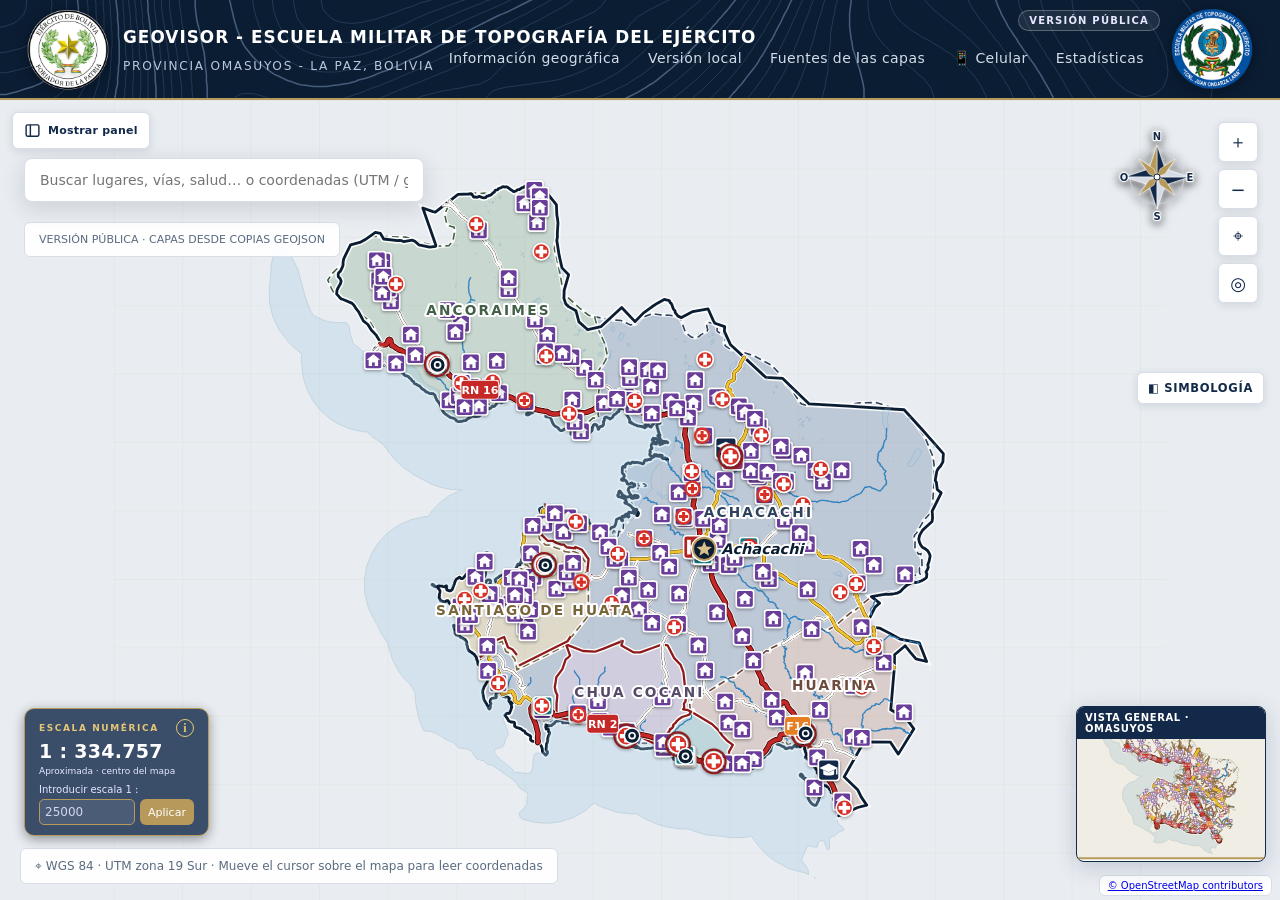
<file: emte/index.html>
<!doctype html><html lang="es"><meta charset="utf-8"><meta name="viewport" content="width=device-width,initial-scale=1"><title>Geovisor Omasuyos · Apoyo a operaciones militares</title><style>
*{box-sizing:border-box}body{margin:0;font:14px system-ui;color:#182d38;background:#edf0ed}header{height:78px;background:#070774;color:white;display:flex;align-items:center;padding:0 28px;gap:15px;border-bottom:3px solid #b89a55}.badge{border:1px solid #b89a55;color:#dbc58a;padding:10px;font-size:24px}h1{font-size:21px;margin:0;letter-spacing:3px}small{color:#93a5ac}header .right{margin-left:auto;color:#cfb77b;font-size:12px}main{display:flex;height:calc(100vh - 78px)}aside{width:292px;background:#fff;padding:26px;overflow:auto;z-index:2;box-shadow:3px 0 18px #07077412}h2{font-size:12px;text-transform:uppercase;letter-spacing:2px;color:#688071}h3{font-size:18px;margin:8px 0}p{line-height:1.6;color:#64737b}.count{display:flex;gap:12px;margin:24px 0}.count div{background:#f0f3ef;padding:13px;flex:1;border-radius:8px}.count b{display:block;font-size:21px;color:#405b42}label{display:flex;gap:10px;align-items:center;padding:13px 0;border-bottom:1px solid #edf0ed}input[type=checkbox]{accent-color:#426247} .dot{width:10px;height:10px;background:var(--c);border-radius:2px}.map{position:relative;flex:1;overflow:hidden;background:#e9ece4}.search{position:absolute;top:22px;left:24px;z-index:3;width:min(400px,70%);padding:15px;border:1px solid #d3dbd3;border-radius:8px;box-shadow:0 5px 20px #20332d12}.tools{position:absolute;top:22px;right:22px;display:grid;gap:7px;z-index:3}button{cursor:pointer;border:1px solid #d3dbd3;background:white;color:#203b32;padding:12px;border-radius:6px;font:inherit}button:hover{background:#edf3ed}.map svg{width:100%;height:100%}.rivers{stroke:#75a9b2;stroke-width:2;fill:none}.roads{stroke:#a97940;stroke-width:3;fill:none}.boundary{stroke:#68754d;stroke-width:2;stroke-dasharray:8 5;fill:#fafbf260}.popup{position:absolute;bottom:65px;right:24px;width:300px;background:white;padding:22px;border-radius:10px;box-shadow:0 8px 40px #07077420}.popup h3{margin-top:5px}.tag{font-size:10px;letter-spacing:1px;color:#7a6b40;background:#f5efdc;padding:5px 8px;border-radius:4px}.bottom{position:absolute;bottom:16px;left:20px;background:#fffE;padding:10px 14px;font-size:11px;border-radius:5px}.legend{position:absolute;top:86px;left:24px;background:#fffE;padding:10px 14px;border-radius:5px;font-size:11px;color:#52695d}.marker{cursor:pointer}.marker:hover{filter:drop-shadow(0 0 5px #b99a52)}@media(max-width:750px){aside{width:190px;padding:15px}header{padding:0 15px}header .right{display:none}.popup{width:240px;right:10px}.count{display:none}.search{left:10px}h1{font-size:17px}}

.institution-logo{width:62px;height:62px;object-fit:contain;flex-shrink:0}.school-logo{margin-left:8px}header small{color:#c8cbea}.layer-menu{margin:24px 0;border:1px solid #dfe5de;border-radius:8px;overflow:hidden}.layer-menu>summary{background:#070774;color:white;padding:14px;font-weight:600}.layer-menu>summary span{float:right;background:#ffffff24;padding:1px 7px;border-radius:4px}.layer-group{border-top:1px solid #e5e9e3}.layer-group>summary{padding:13px 10px;color:#405b42;font-size:12px;font-weight:600;background:#f5f7f2}summary{cursor:pointer;user-select:none}summary:focus-visible{outline:2px solid #b89a55;outline-offset:-3px}.layer-group label{padding:12px 8px;font-size:12px;gap:7px;animation:reveal .18s ease}.layer-group input{flex-shrink:0}.layer-group .dot{flex-shrink:0}@keyframes reveal{from{opacity:0;transform:translateY(-4px)}to{opacity:1;transform:translateY(0)}}@media(max-width:750px){header{gap:9px}.institution-logo{width:47px;height:47px}.school-logo{margin-left:auto}header h1{letter-spacing:2px}header small{font-size:9px}}
header{height:100px}header h1{font-size:17px;letter-spacing:1px;line-height:1.4}main{height:calc(100vh - 100px)}header .right{display:none}.school-logo{margin-left:auto}@media(max-width:750px){header{height:116px;padding:0 10px}header h1{font-size:11px;letter-spacing:.3px}main{height:calc(100vh - 116px)}.institution-logo{width:42px;height:42px}} .map svg{touch-action:none;cursor:grab}.layer-group label:has(input:disabled){opacity:.55}.popup{max-height:55vh;overflow:auto}.suggestions{position:absolute;left:24px;top:76px;width:min(400px,70%);z-index:6;background:white;border:1px solid #d3dbd3;border-radius:8px;box-shadow:0 8px 24px #07077422;max-height:320px;overflow:auto;padding:5px}.suggestions[hidden]{display:none}.suggestions button{display:block;text-align:left;width:100%;border:0;border-radius:4px;font-size:12px}.suggestions button.active,.suggestions button:hover{background:#edf0fa;color:#070774}@media(max-width:750px){.suggestions{left:10px}}.route-panel{border:1px solid #dfe5de;border-radius:8px;padding:12px;margin:20px 0}.route-panel button{padding:8px;font-size:12px}.route-buttons{display:flex;gap:6px}.route-panel p{font-size:12px}.route-panel small{display:block;font-size:11px;color:#64737b}.chosen{background:#070774!important;color:white}button:disabled{opacity:.5;cursor:default}header h1{font-family:'Rockstar Extra Bold','Arial Black',system-ui,sans-serif;font-weight:900;font-size:clamp(10px,1.45vw,21px);white-space:nowrap;letter-spacing:.1px}header small{font-family:'LT Wave Alt Black','Arial Black',system-ui,sans-serif;font-weight:900}.institution-tabs{justify-content:flex-end}.institution-tabs button{transition:transform .18s ease,background .18s ease,box-shadow .18s ease}.institution-tabs button:hover{transform:translateY(-3px);box-shadow:inset 0 -3px #b28405}.institution-tabs button[aria-selected=true]{transform:translateY(-2px)}.institution-tab-panel{left:auto!important;right:28px}.overview{position:absolute;right:14px;bottom:38px;width:190px;height:156px;z-index:9;background:#f8faf8;border:2px solid #070774;border-radius:12px;overflow:hidden;box-shadow:0 5px 22px #07077430;pointer-events:none}.overview-title{position:absolute;top:0;left:0;right:0;background:#070774;color:white;font:600 10px system-ui;padding:5px 8px;z-index:1}.overview svg{display:block;width:100%;height:100%;cursor:default}.popup{right:220px}@media(max-width:750px){.overview{width:125px;height:110px;right:8px;bottom:35px}.popup{right:8px;bottom:155px}header h1{font-size:clamp(6px,1.5vw,11px)}.institution-tab-panel{right:10px}}@font-face{font-family:'Rockstar Extra Bold';src:url('assets/fonts/rockstar-extra-bold.otf') format('opentype');font-style:normal;font-weight:900;font-display:swap}@font-face{font-family:'LT Wave Alt Black';src:url('assets/fonts/lt-wave-alt-black.otf') format('opentype');font-style:normal;font-weight:900;font-display:swap}header h1,header small{font-synthesis:none}</style><link rel="stylesheet" id="tema-naval-css" href="tema-naval.css"><header><img class="institution-logo" src="assets/logo-ejercito-256.png" alt="Ejército de Bolivia"><div><h1>GEOVISOR - ESCUELA MILITAR DE TOPOGRAFÍA DEL EJÉRCITO</h1><small>PROVINCIA OMASUYOS - LA PAZ, BOLIVIA</small></div><div class="right">PROYECTO DE GRADO &nbsp; / &nbsp; OMASUYOS, LA PAZ</div><img class="institution-logo school-logo" src="assets/logo-emte-256.png" alt="Escuela Militar de Topografía del Ejército"></header><main><aside><h2>Exploración territorial</h2><h3>Información geográfica</h3><p>Consulta el territorio, sus vías y servicios desde un mismo mapa.</p><div class="count"><div><b>6</b>Capas del mapa</div><div><b>19S</b>Zona UTM</div></div><details class="layer-menu"><summary>Capas del mapa <span>6</span></summary><div id="layers"></div></details><h2>Versión local</h2><p style="font-size:12px">Consulta PostGIS y calcula rutas en tu computadora. El límite provincial conserva su carácter referencial.</p><button onclick="document.getElementById('info').innerHTML='<span class=tag>SIGUIENTE ETAPA</span><h3>Datos de Omasuyos</h3><p>Servicio local PostgreSQL/PostGIS. Red de rutas preliminar por distancia. Consulta el panel de fuentes para conocer el origen de cada capa.</p>'">Acerca del geovisor ↗</button></aside><section class="map"><input class="search" id="search" placeholder="Buscar lugares, vías, educación o salud…" aria-label="Buscar ejemplos"><div class="legend">LÍMITE IMPORTADO · CARÁCTER REFERENCIAL</div><div class="tools"><button onclick="zoom(1.2)" aria-label="Acercar">＋</button><button onclick="zoom(.8)" aria-label="Alejar">−</button><button onclick="scale=1;panX=panY=0;zoom(1)" aria-label="Restablecer vista">⌖</button></div><svg viewBox="0 0 1000 760" role="img" aria-label="Mapa esquemático ilustrativo del entorno del lago"><defs><pattern id="grid" width="65" height="65" patternUnits="userSpaceOnUse"><path d="M65 0H0V65" fill="none" stroke="#d8ded3" stroke-width=".7"/></pattern></defs><rect width="1000" height="760" fill="url(#grid)"/><g id="scene"><g id="water"></g><g id="rivers"></g><g id="roads"></g><path id="bounds" class="boundary marker" style="fill:none;pointer-events:stroke" fill-rule="evenodd" onclick="showBoundary()" d="M654.814,642.418 L654.845,642.778 L654.784,642.995 L654.849,643.301 L654.961,643.375 L655.102,643.450 L655.287,643.498 L655.425,643.673 L655.494,643.789 L655.621,643.864 L655.703,643.981 L655.769,644.212 L655.838,644.342 L656.143,644.594 L656.128,644.528 L656.251,644.060 L656.561,644.094 L656.907,644.440 L657.494,644.682 L657.943,645.202 L658.186,645.931 L658.567,646.416 L658.843,646.797 L659.196,646.832 L659.240,646.773 L659.240,646.773 L659.240,646.773 L659.444,646.566 L659.444,646.566 L659.690,646.248 L659.826,646.152 L660.044,646.013 L660.044,646.013 L660.324,645.748 L660.658,645.764 L660.658,645.764 L661.232,645.721 L661.683,645.733 L662.312,645.883 L663.036,646.267 L663.638,646.679 L664.118,647.160 L664.459,647.407 L664.460,647.407 L665.157,647.805 L665.157,647.805 L665.157,647.805 L666.125,648.241 L666.781,648.552 L667.059,649.280 L667.336,650.147 L667.442,651.084 L667.616,652.056 L667.859,652.715 L668.205,653.027 L668.240,653.582 L668.448,654.033 L668.484,654.554 L668.726,655.109 L668.727,655.699 L668.867,656.323 L669.247,656.808 L669.248,657.336 L669.214,657.649 L669.526,658.308 L669.837,658.793 L669.976,659.209 L670.425,659.486 L671.012,659.520 L671.563,659.310 L671.840,659.553 L671.358,659.970 L671.013,660.248 L670.449,660.910 L670.740,661.672 L670.673,662.367 L670.398,662.888 L670.087,663.028 L669.812,663.271 L669.779,663.965 L669.884,664.694 L669.712,665.215 L669.437,665.771 L669.128,666.359 L668.818,666.776 L668.577,667.054 L668.475,667.471 L668.220,668.082 L668.187,668.160 L668.091,668.537 L668.035,668.753 L667.620,669.237 L667.489,669.572 L666.927,670.043 L666.341,670.079 L665.961,669.975 L665.202,669.907 L664.442,669.388 L663.855,669.042 L663.474,668.626 L662.956,668.280 L662.298,667.647 L661.422,666.321 L660.741,665.326 L660.059,663.883 L660.047,663.829 L659.750,662.986 L659.698,662.402 L659.658,661.974 L659.412,661.416 L659.139,660.560 L658.841,659.600 L658.581,658.718 L658.450,657.499 L658.517,656.564 L658.491,655.915 L658.392,655.036 L658.391,654.460 L658.196,654.051 L658.099,653.660 L658.273,653.367 L658.388,652.976 L658.426,652.391 L658.444,651.551 L658.345,650.692 L658.305,650.067 L658.149,649.491 L658.109,648.828 L658.166,648.339 L658.204,647.773 L657.970,647.246 L657.736,646.759 L657.485,646.291 L657.271,645.881 L656.959,645.511 L656.590,645.199 L656.357,644.985 L656.151,644.981 L655.912,644.846 L655.813,644.801 L655.729,644.756 L655.630,644.696 L655.536,644.465 L655.457,644.161 L655.260,644.042 L655.164,643.882 L655.052,643.779 L654.811,643.702 L654.640,643.727 L654.441,643.708 L654.286,643.618 L654.203,643.487 L654.194,643.257 L654.160,642.986 L653.965,642.893 L653.801,642.811 L653.534,642.698 L653.350,642.586 L653.155,642.503 L652.961,642.494 L652.756,642.494 L652.582,642.391 L652.499,642.206 L652.376,642.010 L652.161,641.733 L652.129,641.496 L652.149,641.197 L652.313,641.011 L652.434,640.992 L652.486,640.728 L652.486,640.728 L652.486,640.728 L652.486,640.728 L652.498,640.702 L652.498,640.702 L652.498,640.702 L652.498,640.702 L652.572,640.544 L652.572,640.544 L652.572,640.544 L652.572,640.544 L652.668,640.404 L652.668,640.404 L652.775,640.349 L652.958,640.349 L653.248,640.456 L653.409,640.629 L653.603,640.834 L653.904,641.006 L654.141,641.179 L654.195,641.297 L654.195,641.373 L654.195,641.373 L654.173,641.449 L654.341,641.636 L654.567,641.769 L654.741,641.944 L654.834,642.129 L654.814,642.418 Z M353.882,461.507 L353.405,461.553 L352.996,461.439 L352.677,460.868 L352.677,460.274 L352.934,460.011 L353.066,459.875 L352.979,459.044 L353.419,458.094 L353.869,457.348 L354.298,456.787 L355.102,456.160 L355.402,455.933 L356.164,455.889 L356.872,455.856 L357.463,456.093 L357.856,456.340 L358.032,456.676 L357.968,457.475 L358.081,457.871 L358.081,458.236 L357.991,458.716 L357.605,459.242 L357.242,459.540 L356.720,459.997 L356.243,460.500 L355.630,460.958 L355.017,461.209 L354.631,461.278 L353.882,461.507 Z M399.774,80.427 L400.752,80.983 L402.028,81.196 L403.609,81.353 L409.720,86.210 L418.054,96.293 L420.629,99.666 L420.980,109.078 L421.713,113.358 L422.102,117.250 L421.859,120.248 L421.594,124.421 L421.437,127.613 L421.589,130.006 L420.962,133.442 L423.215,147.649 L425.897,159.459 L432.190,166.079 L427.976,180.727 L427.855,184.232 L427.709,188.462 L429.482,193.678 L432.208,196.301 L439.132,200.176 L441.978,210.789 L450.381,218.201 L459.884,216.049 L462.788,215.391 L482.599,197.194 L495.264,210.553 L503.133,202.454 L511.330,196.439 L516.641,193.008 L522.932,189.504 L526.974,190.326 L527.939,190.667 L528.195,191.351 L528.708,192.635 L529.729,193.318 L530.412,194.773 L530.839,196.228 L531.266,197.169 L531.608,198.453 L532.460,199.393 L533.398,200.505 L533.400,201.875 L533.741,202.388 L534.678,203.414 L536.127,205.296 L539.423,206.719 L550.134,200.987 L564.709,198.539 L569.656,209.587 L571.161,212.065 L580.385,215.341 L580.178,219.817 L585.825,232.214 L619.381,263.442 L635.573,264.492 L660.709,288.721 L697.707,290.804 L750.901,294.269 L750.901,294.269 L767.995,312.982 L788.195,335.893 L787.788,343.747 L785.527,347.664 L783.376,350.022 L782.021,352.653 L781.236,356.653 L780.452,361.338 L781.533,363.156 L782.403,370.014 L786.156,373.281 L777.522,390.665 L777.598,390.740 L777.950,396.806 L777.504,400.348 L771.726,405.732 L768.327,408.825 L765.614,413.630 L764.827,417.173 L765.516,420.371 L766.885,423.110 L768.593,425.162 L770.753,426.185 L773.142,428.008 L774.624,430.403 L775.652,432.915 L774.643,438.173 L773.402,441.490 L773.862,443.888 L772.959,446.290 L771.715,448.350 L772.514,450.290 L772.182,453.605 L770.482,455.095 L767.533,456.702 L764.696,457.737 L761.541,458.453 L758.965,457.309 L757.160,459.024 L753.639,460.843 L749.814,464.280 L747.124,467.143 L744.500,468.435 L740.172,469.302 L736.056,469.740 L733.784,469.459 L729.232,470.075 L719.857,471.888 L719.857,471.888 L727.618,477.982 L723.344,481.771 L717.724,492.895 L716.120,500.437 L727.907,501.803 L739.221,507.653 L746.992,512.179 L765.310,515.713 L772.243,533.419 L762.126,530.905 L756.883,524.662 L751.889,518.423 L741.820,527.065 L741.633,539.248 L738.214,579.331 L753.028,587.841 L760.211,597.396 L745.385,621.416 L737.940,610.099 L712.642,609.864 L712.642,609.864 L693.953,643.010 L706.791,655.215 L710.225,662.263 L715.414,669.861 L706.784,672.117 L706.784,672.117 L691.028,679.161 L690.828,679.251 L688.771,680.000 L688.772,679.995 L688.999,679.651 L689.407,679.422 L689.634,679.206 L689.702,678.954 L689.610,678.589 L689.450,678.200 L689.290,677.811 L689.017,677.423 L688.902,676.943 L688.924,676.508 L689.128,676.096 L689.445,675.821 L689.831,675.569 L690.285,675.293 L690.398,674.858 L690.329,674.515 L690.079,674.310 L689.760,674.059 L689.396,673.968 L689.123,673.831 L689.122,673.534 L689.417,673.259 L689.667,673.167 L690.076,673.052 L690.667,672.959 L690.780,672.524 L690.734,672.204 L690.597,671.930 L690.232,671.679 L690.118,671.405 L689.776,670.948 L689.502,670.514 L689.070,670.286 L688.661,670.333 L688.025,670.403 L687.887,670.060 L687.978,669.762 L688.159,669.602 L688.204,669.304 L688.067,669.076 L687.840,669.008 L687.657,668.756 L687.543,668.505 L687.225,668.483 L686.952,668.369 L686.769,668.072 L686.769,667.797 L686.655,667.615 L686.336,667.364 L686.115,667.012 L686.319,666.714 L686.159,666.348 L685.749,666.166 L685.431,665.961 L684.975,665.642 L684.588,665.391 L684.315,665.048 L683.973,664.729 L683.631,664.341 L683.676,664.020 L683.971,663.608 L684.197,663.150 L684.469,662.646 L684.984,662.013 L685.083,661.726 L685.185,660.994 L684.715,659.981 L684.194,659.250 L683.757,658.965 L683.324,658.600 L682.847,658.532 L682.323,658.351 L682.050,657.962 L681.550,657.895 L681.435,657.529 L681.342,656.477 L681.296,656.203 L681.182,655.883 L680.931,655.609 L680.544,655.358 L680.225,655.130 L680.088,654.741 L679.837,654.376 L679.587,654.079 L679.495,653.713 L679.608,653.393 L679.767,653.095 L680.016,652.957 L679.993,652.546 L679.675,652.500 L679.379,652.547 L679.152,652.707 L678.698,652.731 L678.334,652.640 L677.993,652.595 L677.515,652.413 L677.219,652.025 L677.173,651.774 L676.945,651.477 L676.672,651.500 L676.263,651.524 L675.831,651.365 L675.558,651.251 L675.262,651.274 L674.680,651.248 L674.270,650.997 L673.974,650.563 L673.496,650.221 L673.200,649.787 L672.881,649.559 L672.516,649.079 L672.174,648.508 L672.059,647.960 L672.013,647.319 L671.761,646.519 L671.578,645.879 L671.418,645.514 L670.963,645.121 L670.826,644.755 L670.779,644.298 L670.824,643.795 L670.732,643.429 L670.459,643.132 L670.185,642.927 L669.890,642.722 L669.889,642.310 L669.979,642.081 L670.070,641.852 L670.160,641.623 L670.114,641.372 L669.887,641.212 L669.682,641.190 L669.477,640.916 L669.453,640.573 L669.430,640.230 L669.225,640.047 L669.043,639.773 L668.724,639.659 L668.428,639.477 L668.337,639.248 L668.359,638.997 L668.268,638.791 L668.176,638.315 L668.266,638.018 L668.425,637.674 L668.651,637.400 L668.674,637.079 L668.491,636.714 L668.240,636.463 L667.899,636.280 L667.422,636.167 L667.080,635.893 L666.988,635.527 L666.988,635.184 L666.783,634.887 L666.487,634.636 L666.100,634.409 L665.895,634.089 L665.894,633.746 L666.030,633.448 L666.120,633.334 L666.233,633.036 L666.210,632.784 L666.309,632.254 L666.354,631.888 L666.445,631.750 L666.671,631.407 L666.466,631.155 L665.989,631.088 L665.829,630.997 L665.556,630.517 L665.464,630.266 L665.259,629.991 L664.827,629.992 L664.441,629.993 L664.190,629.765 L663.758,629.720 L663.486,629.812 L663.213,629.813 L662.781,629.745 L662.371,629.334 L662.076,629.243 L661.848,629.243 L661.552,629.084 L661.484,628.695 L661.483,628.307 L661.391,627.781 L660.958,627.461 L660.730,626.936 L660.297,626.548 L659.910,626.274 L659.501,626.183 L659.069,626.207 L658.819,625.979 L658.459,625.614 L657.981,625.272 L657.526,625.090 L657.117,624.862 L657.048,624.473 L657.183,624.175 L657.297,623.946 L657.569,623.649 L657.818,623.214 L658.090,622.664 L658.066,622.275 L657.747,621.750 L657.746,621.361 L657.814,620.904 L657.813,620.423 L657.516,619.802 L657.288,619.574 L656.992,619.140 L656.992,618.957 L657.059,618.499 L657.035,618.110 L656.944,617.699 L656.671,617.494 L656.465,617.197 L656.305,616.763 L656.327,616.054 L656.372,615.710 L656.598,615.207 L656.620,615.001 L656.529,614.635 L656.596,614.429 L656.618,614.086 L656.300,613.744 L656.049,613.493 L655.594,613.173 L655.435,613.059 L655.071,612.923 L654.707,612.672 L654.275,612.581 L654.025,612.856 L653.412,613.178 L653.095,613.544 L652.777,613.705 L652.459,614.049 L652.255,614.461 L651.778,614.484 L651.573,613.982 L651.186,613.960 L650.867,613.663 L650.435,613.595 L649.890,613.756 L649.732,614.054 L649.392,614.489 L649.096,614.535 L648.482,614.308 L648.072,613.943 L647.912,613.508 L647.912,613.143 L647.866,612.754 L647.456,612.640 L647.162,613.098 L646.912,613.327 L646.662,613.534 L646.108,613.832 L645.814,614.221 L645.610,614.816 L645.224,614.932 L644.770,614.978 L644.566,615.367 L644.521,615.619 L644.226,615.940 L643.816,615.666 L643.611,615.369 L643.429,615.118 L643.224,615.073 L642.793,615.233 L642.520,615.303 L641.793,615.327 L641.361,615.533 L640.975,615.694 L640.475,615.581 L640.180,615.627 L639.907,615.811 L639.681,616.085 L639.113,616.292 L638.362,616.179 L637.998,615.974 L637.657,615.700 L637.406,615.358 L637.155,614.810 L636.905,614.627 L636.472,614.239 L636.177,614.240 L635.654,614.080 L635.472,614.104 L635.006,614.036 L634.801,613.968 L634.528,613.625 L634.323,613.420 L633.641,613.215 L633.414,613.193 L633.140,612.850 L632.799,612.668 L632.413,612.669 L632.026,612.441 L631.548,612.350 L630.980,612.191 L630.571,612.169 L630.207,611.964 L629.956,611.575 L629.682,611.119 L629.659,610.776 L629.772,610.615 L629.886,610.363 L629.703,610.181 L629.340,610.250 L629.045,610.342 L628.772,610.228 L628.703,610.023 L628.407,609.863 L628.089,609.887 L627.817,610.116 L627.590,610.391 L627.295,610.734 L627.000,610.918 L626.682,610.827 L626.500,610.804 L626.250,610.873 L626.228,611.125 L626.070,611.628 L626.070,611.857 L626.025,612.314 L625.844,612.681 L625.435,612.750 L625.254,612.842 L624.936,612.980 L624.754,613.231 L624.755,613.506 L624.846,613.803 L625.029,614.123 L625.029,614.557 L624.962,614.969 L624.803,615.198 L624.531,615.313 L624.440,615.611 L624.486,615.862 L624.585,616.269 L624.585,616.658 L624.541,617.115 L624.383,617.710 L624.315,618.259 L624.202,618.579 L623.839,618.877 L623.658,619.175 L623.363,619.381 L623.227,619.679 L623.046,619.999 L622.796,620.274 L622.320,620.664 L621.866,620.962 L621.480,621.237 L621.071,621.284 L620.889,621.421 L620.753,621.810 L620.390,621.902 L619.890,621.812 L619.549,621.675 L619.208,621.653 L618.890,622.020 L618.891,622.340 L618.959,622.683 L618.960,623.117 L618.938,623.575 L618.712,623.941 L618.416,624.102 L618.303,624.376 L617.963,624.606 L617.645,624.698 L617.349,624.881 L617.031,624.996 L616.697,624.960 L616.379,624.915 L615.993,625.053 L615.652,625.053 L615.220,625.146 L615.130,625.397 L614.880,625.718 L614.562,625.924 L614.244,626.108 L613.927,626.314 L613.791,626.498 L613.655,626.795 L613.587,627.161 L613.338,627.459 L612.974,627.482 L612.724,627.414 L612.497,627.415 L612.269,627.484 L612.065,627.713 L611.952,627.987 L611.748,628.308 L611.612,628.628 L611.454,628.926 L611.181,629.064 L610.840,629.201 L610.509,629.289 L609.986,629.427 L609.668,629.656 L609.442,630.046 L609.442,630.366 L609.443,630.732 L609.693,630.960 L609.830,631.166 L609.831,631.509 L609.604,631.875 L609.331,632.013 L609.150,632.425 L609.151,632.814 L608.902,633.523 L608.653,634.004 L608.086,634.554 L607.632,634.852 L606.996,635.059 L606.200,635.060 L605.700,635.107 L605.268,635.153 L604.745,635.131 L604.381,634.949 L604.086,634.881 L603.608,634.882 L603.290,634.745 L602.971,634.471 L602.630,634.220 L602.243,634.198 L601.948,634.358 L601.608,634.496 L601.267,634.497 L600.880,634.223 L600.584,634.338 L600.380,634.567 L600.017,634.773 L599.494,635.003 L599.085,635.004 L598.721,634.844 L598.380,634.708 L598.176,634.708 L597.766,634.686 L597.471,634.549 L596.811,634.527 L596.198,634.643 L595.539,635.055 L594.631,635.377 L593.654,635.974 L592.855,636.364 L592.344,636.550 L591.876,636.794 L591.379,636.938 L590.995,636.867 L590.725,636.710 L590.469,636.368 L590.241,636.297 L589.602,635.969 L589.303,635.669 L588.961,635.312 L588.577,635.156 L588.236,634.870 L587.838,634.528 L587.454,634.543 L587.000,634.644 L586.659,634.902 L585.978,635.146 L585.438,635.275 L584.983,635.405 L584.529,635.363 L584.202,635.277 L584.074,635.020 L584.073,634.663 L584.044,634.363 L583.717,634.049 L583.297,633.864 L582.900,633.865 L582.473,633.751 L581.848,633.523 L581.365,633.438 L580.683,633.439 L580.285,633.383 L579.859,633.555 L579.297,633.728 L578.899,634.043 L578.672,634.215 L578.616,634.758 L578.475,635.158 L578.021,635.302 L577.651,635.274 L577.196,635.103 L576.969,634.875 L576.485,634.847 L576.088,635.048 L575.548,635.163 L575.151,635.192 L574.781,635.222 L574.412,635.108 L573.957,634.851 L573.672,634.594 L573.473,634.280 L573.131,633.835 L572.591,633.521 L572.050,633.036 L571.453,632.780 L570.742,632.380 L569.804,632.067 L569.264,631.868 L568.525,631.927 L567.673,631.728 L567.303,631.728 L566.593,631.615 L566.052,631.301 L565.683,631.245 L565.024,631.332 L564.427,631.333 L563.830,631.248 L563.603,630.991 L563.148,630.877 L562.751,631.078 L562.239,630.993 L561.670,630.794 L561.159,630.766 L560.846,630.538 L560.334,630.338 L559.738,630.368 L559.067,630.197 L558.555,629.826 L557.930,629.799 L557.305,629.828 L556.282,629.658 L555.287,629.231 L554.775,628.975 L554.121,628.861 L553.638,628.547 L553.126,628.434 L552.615,628.435 L551.916,628.407 L551.376,628.151 L550.921,628.008 L550.437,627.752 L549.784,627.724 L548.960,627.783 L548.136,627.841 L547.483,627.813 L546.857,627.814 L546.233,628.015 L545.295,627.902 L544.982,627.903 L544.699,628.189 L543.932,628.505 L543.250,628.734 L542.598,629.164 L541.802,629.366 L541.007,629.595 L540.382,629.768 L539.672,630.026 L538.877,629.999 L538.393,629.628 L538.137,629.171 L537.966,628.771 L537.483,628.571 L536.999,628.200 L536.714,627.772 L536.458,627.544 L535.975,627.344 L535.492,627.345 L534.847,627.112 L534.781,627.089 L534.270,626.946 L533.474,626.976 L533.048,626.662 L532.422,626.606 L531.911,626.492 L531.740,626.092 L531.682,625.635 L531.545,625.092 L531.175,624.492 L530.862,624.035 L530.435,623.435 L529.838,623.008 L529.354,622.522 L529.126,621.922 L528.699,621.322 L528.215,621.037 L527.533,620.981 L527.192,620.981 L526.652,620.696 L526.510,620.211 L525.856,619.811 L525.316,619.755 L524.946,619.813 L524.577,619.470 L524.121,618.956 L523.894,618.956 L523.325,618.757 L522.587,618.587 L521.904,618.244 L521.421,618.016 L520.796,617.989 L520.313,617.761 L519.943,617.447 L519.289,616.962 L518.777,616.676 L518.067,616.620 L517.754,616.631 L517.592,616.513 L517.468,616.475 L517.297,616.437 L517.106,616.318 L516.949,616.199 L516.747,616.080 L516.600,616.030 L516.338,616.024 L515.987,615.878 L515.873,615.875 L515.622,615.873 L515.198,615.720 L514.742,615.709 L514.191,615.530 L513.464,615.512 L512.481,615.489 L511.711,615.471 L511.066,615.628 L510.161,615.908 L509.178,615.885 L508.366,615.865 L507.509,615.931 L506.733,616.171 L505.834,616.193 L504.977,616.259 L504.119,616.368 L503.307,616.348 L502.665,616.376 L501.767,616.355 L500.998,616.337 L500.189,616.189 L499.448,615.739 L498.796,615.381 L498.120,615.365 L497.666,615.297 L497.529,615.064 L497.565,614.720 L497.371,614.486 L497.177,614.252 L497.011,614.047 L496.732,613.783 L496.331,613.859 L496.128,613.998 L496.123,614.227 L496.321,614.289 L496.604,614.353 L496.824,614.732 L496.758,615.103 L496.385,615.180 L495.929,615.170 L495.448,615.043 L495.192,614.980 L494.717,614.596 L494.578,614.420 L494.094,614.409 L493.727,614.228 L493.274,614.102 L492.733,614.061 L492.370,613.737 L491.605,613.546 L491.207,613.480 L490.838,613.413 L490.473,613.147 L489.881,612.874 L489.166,612.725 L488.488,612.451 L487.810,612.177 L487.052,611.671 L486.550,611.200 L486.245,610.820 L485.967,610.526 L485.606,610.087 L485.441,609.825 L485.163,609.532 L484.915,609.181 L484.755,608.719 L484.398,608.108 L484.123,607.671 L483.734,607.231 L483.204,606.759 L482.684,606.541 L482.016,605.865 L481.689,605.197 L481.379,605.046 L480.952,605.036 L480.501,604.796 L480.424,604.450 L480.203,604.129 L479.809,603.919 L479.674,603.571 L479.481,603.308 L479.143,603.128 L478.802,603.063 L478.295,602.793 L478.247,602.447 L477.685,602.090 L477.290,601.908 L476.862,601.898 L476.321,601.885 L476.007,601.906 L475.469,601.721 L475.220,601.400 L474.856,601.104 L474.430,601.037 L474.065,600.827 L473.903,600.422 L473.542,600.011 L473.001,599.970 L472.681,600.249 L472.169,600.208 L471.719,599.939 L471.384,599.644 L470.906,599.346 L470.487,598.992 L469.957,598.492 L469.278,598.246 L468.683,597.824 L468.261,597.585 L467.782,597.344 L467.356,597.276 L466.956,597.324 L466.444,597.255 L466.080,596.988 L465.769,596.894 L465.285,596.825 L464.918,596.702 L464.610,596.465 L464.241,596.370 L463.818,596.188 L463.538,595.980 L463.256,595.830 L462.830,595.763 L462.435,595.581 L462.155,595.345 L461.786,595.307 L461.441,595.414 L461.128,595.378 L460.816,595.313 L460.538,595.020 L460.255,594.927 L459.772,594.858 L459.316,594.818 L458.920,594.723 L458.348,594.766 L457.862,594.841 L457.493,594.775 L457.211,594.625 L456.932,594.388 L456.413,594.353 L456.004,593.858 L455.724,593.622 L455.329,593.441 L454.872,593.487 L454.385,593.590 L453.987,593.523 L453.475,593.253 L453.223,593.046 L452.915,592.809 L452.578,592.600 L452.208,592.563 L451.958,592.270 L451.878,592.039 L451.370,591.826 L451.148,591.591 L451.041,591.273 L450.671,591.264 L450.411,591.372 L450.120,591.624 L449.775,591.759 L449.462,591.751 L449.095,591.570 L448.502,591.327 L448.244,591.378 L447.789,591.338 L447.249,591.268 L446.733,591.371 L446.470,591.651 L446.096,591.814 L445.547,592.117 L445.115,592.279 L444.684,592.441 L444.228,592.430 L443.541,592.528 L443.170,592.548 L442.662,592.306 L442.147,592.409 L441.753,592.198 L441.474,591.933 L441.109,591.925 L440.739,591.916 L440.313,591.848 L439.944,591.753 L439.542,591.858 L439.088,591.790 L438.806,591.669 L438.611,591.463 L438.361,591.199 L437.708,591.040 L437.395,591.032 L436.964,591.194 L436.452,591.125 L436.198,591.004 L435.867,590.537 L435.500,590.385 L434.815,590.426 L434.296,590.671 L433.836,590.832 L433.353,590.764 L433.010,590.784 L432.777,591.008 L432.537,591.490 L432.104,591.709 L431.684,591.383 L431.258,591.344 L430.715,591.360 L430.148,591.261 L429.770,591.538 L429.337,591.757 L428.544,591.538 L427.891,591.436 L427.461,591.540 L426.942,591.757 L426.489,591.660 L426.295,591.398 L426.276,590.996 L426.285,590.623 L425.725,590.179 L425.389,589.913 L424.967,589.702 L424.346,589.429 L423.806,589.358 L423.599,589.669 L423.083,589.800 L422.568,589.874 L421.993,590.061 L421.233,590.056 L420.831,590.161 L420.311,590.435 L419.732,590.606 L419.242,591.041 L418.944,591.608 L418.528,592.315 L418.124,592.483 L417.664,592.673 L417.114,593.004 L416.935,593.344 L416.756,593.684 L416.345,594.162 L415.944,594.238 L415.401,594.311 L414.859,594.298 L414.318,594.285 L413.914,594.505 L413.313,594.576 L412.832,594.421 L412.606,594.359 L412.175,594.463 L411.693,594.365 L411.413,594.158 L411.217,594.010 L410.938,593.745 L410.596,593.736 L410.590,593.966 L410.755,594.228 L410.860,594.632 L410.854,594.862 L410.678,595.087 L410.501,595.341 L410.350,595.681 L410.485,596.000 L410.763,596.323 L410.811,596.697 L410.800,597.155 L410.933,597.532 L411.275,597.540 L411.792,597.409 L412.247,597.448 L412.728,597.603 L412.976,597.982 L413.221,598.476 L413.208,599.021 L413.072,599.907 L413.232,600.399 L413.516,600.463 L413.746,600.354 L413.972,600.445 L414.106,600.793 L414.041,601.135 L414.118,601.728 L414.085,602.186 L413.913,602.687 L413.562,603.069 L413.349,603.385 L413.225,603.818 L413.079,604.205 L412.858,604.842 L412.730,605.432 L412.560,605.886 L412.388,606.387 L412.286,606.867 L412.344,607.304 L412.422,607.857 L412.272,608.381 L412.259,608.932 L412.249,609.368 L412.096,610.030 L411.881,610.438 L411.641,610.937 L411.334,611.389 L411.188,611.775 L411.130,612.302 L411.118,612.807 L411.200,613.199 L411.228,613.929 L411.008,614.544 L410.884,614.977 L411.079,615.395 L411.066,615.968 L410.830,616.284 L410.728,616.718 L410.829,617.294 L411.022,617.804 L411.243,618.107 L411.509,618.435 L411.819,618.810 L412.080,619.344 L412.079,620.285 L411.971,620.702 L411.971,620.702 L411.971,620.702 L411.971,620.702 L411.971,620.702 L411.714,621.145 L411.714,621.145 L411.714,621.145 L411.714,621.146 L411.714,621.146 L411.446,621.535 L411.446,621.535 L411.446,621.535 L411.446,621.535 L411.446,621.535 L411.092,621.924 L410.673,622.227 L410.512,622.335 L408.348,620.416 L407.324,619.102 L407.208,616.529 L406.197,613.731 L404.312,611.053 L401.567,609.842 L399.801,609.448 L397.492,608.964 L395.964,607.822 L396.175,604.678 L395.322,603.785 L393.433,602.794 L392.165,601.812 L391.197,601.480 L390.414,599.694 L388.389,598.731 L386.932,597.446 L385.021,596.740 L382.498,596.039 L380.811,594.777 L380.853,593.427 L380.959,591.998 L380.496,591.248 L379.552,590.964 L377.371,590.893 L375.240,589.930 L374.224,587.868 L373.246,586.604 L371.634,584.488 L371.634,584.488 L371.634,584.488 L371.859,584.153 L372.346,583.657 L372.610,583.348 L372.990,582.956 L373.368,582.678 L373.826,582.603 L374.165,582.697 L374.646,582.852 L375.049,582.718 L375.448,582.728 L375.877,582.652 L376.199,582.316 L376.356,581.717 L376.482,581.204 L376.719,580.837 L376.959,580.355 L377.199,579.816 L377.325,579.331 L377.450,578.875 L377.660,578.450 L377.844,577.880 L378.000,577.339 L378.127,576.797 L378.109,576.366 L377.979,575.847 L377.818,575.413 L377.745,574.895 L377.529,574.373 L377.252,574.022 L376.981,573.470 L377.160,573.130 L377.591,572.969 L378.019,572.950 L378.329,573.101 L378.789,572.969 L378.941,572.571 L378.724,572.107 L378.014,571.975 L377.585,572.022 L377.297,571.940 L376.615,571.838 L375.902,571.821 L375.545,571.267 L375.418,570.604 L375.491,569.946 L375.590,569.375 L375.799,569.007 L375.893,568.636 L375.591,568.170 L375.226,567.931 L375.117,567.699 L374.895,567.436 L374.385,567.337 L373.988,567.213 L373.737,566.977 L373.311,566.938 L372.908,567.072 L372.562,567.236 L372.050,567.223 L371.653,567.099 L371.259,566.917 L370.833,566.821 L370.520,566.813 L369.927,566.570 L369.650,566.247 L369.255,566.066 L369.007,565.715 L368.643,565.420 L368.312,564.953 L368.239,564.435 L368.198,563.745 L368.154,563.228 L367.769,562.616 L367.376,562.377 L366.607,562.330 L366.093,562.374 L365.698,562.193 L365.299,562.212 L364.864,562.517 L364.379,562.511 L364.031,562.789 L363.766,563.127 L363.438,563.721 L363.285,564.177 L363.299,564.751 L363.199,565.351 L363.190,565.752 L363.435,566.246 L363.587,567.024 L363.430,567.623 L363.024,567.928 L362.452,568.000 L362.045,568.054 L361.502,568.127 L361.016,568.172 L360.385,568.329 L359.782,568.515 L358.833,568.865 L358.279,569.368 L358.008,569.964 L357.703,570.817 L357.687,571.476 L357.730,572.051 L357.922,572.400 L358.391,573.043 L358.408,573.531 L358.110,574.040 L357.900,574.494 L357.855,575.181 L357.842,575.726 L357.831,576.185 L357.848,576.673 L357.806,577.217 L357.709,577.673 L357.416,578.011 L357.209,578.350 L356.919,578.544 L356.635,578.508 L356.415,578.158 L356.169,577.693 L355.977,577.402 L355.903,576.912 L355.631,576.389 L355.413,575.954 L355.226,575.404 L354.981,574.933 L354.623,574.408 L354.383,573.743 L354.021,573.361 L353.630,573.007 L353.359,572.456 L353.032,571.817 L352.700,571.378 L352.343,570.824 L352.040,570.358 L351.858,569.665 L351.643,569.086 L351.428,568.536 L351.356,567.989 L351.370,567.416 L351.211,566.924 L351.106,566.549 L351.231,566.064 L350.989,565.456 L350.914,565.024 L350.844,564.391 L350.773,563.758 L350.557,563.294 L350.377,562.458 L350.566,561.693 L350.668,561.036 L350.737,560.550 L350.975,560.126 L351.102,559.584 L351.253,559.243 L351.492,558.761 L351.648,558.191 L351.772,557.793 L352.128,557.228 L352.399,556.632 L352.930,555.870 L353.434,555.079 L353.738,554.427 L354.035,553.792 L354.357,553.427 L354.829,552.778 L355.248,551.957 L355.664,551.250 L355.876,550.710 L356.009,549.938 L356.168,549.254 L356.133,548.335 L355.895,547.555 L355.651,547.004 L355.229,546.793 L354.809,546.467 L354.763,546.007 L354.976,545.467 L355.070,545.102 L355.025,544.614 L354.723,544.119 L354.332,543.794 L353.999,543.413 L353.814,542.806 L353.316,542.163 L352.869,541.808 L352.287,541.105 L351.784,540.663 L351.082,540.215 L350.237,539.822 L349.560,539.490 L348.805,538.898 L348.300,538.541 L347.999,538.018 L347.699,537.465 L347.396,537.028 L347.117,536.763 L346.413,536.430 L346.054,535.934 L345.757,534.599 L345.857,533.887 L345.868,533.639 L345.664,533.445 L345.470,532.818 L345.375,532.152 L345.034,532.005 L344.795,531.611 L344.777,530.977 L344.743,530.377 L344.674,529.862 L344.504,529.434 L344.350,528.954 L343.975,528.594 L343.651,528.354 L343.412,528.046 L343.174,527.583 L342.918,527.309 L342.696,527.051 L342.577,526.777 L342.406,526.469 L342.031,526.366 L341.707,526.298 L341.588,526.058 L341.451,525.783 L341.128,525.664 L340.838,525.509 L340.599,525.304 L340.497,525.047 L340.360,524.892 L340.088,524.910 L339.730,524.807 L339.525,524.543 L339.389,524.458 L339.031,524.321 L338.792,524.235 L338.673,524.029 L338.451,523.858 L338.178,523.755 L337.872,523.687 L337.684,523.550 L337.411,523.310 L337.292,523.053 L337.326,522.898 L337.275,522.504 L337.087,522.350 L336.866,522.213 L336.695,522.042 L336.576,521.791 L336.522,521.397 L336.156,520.414 L336.027,519.528 L336.042,519.033 L335.858,518.808 L335.790,518.448 L335.653,518.037 L335.483,517.677 L335.380,517.437 L335.295,517.094 L335.329,516.717 L335.397,516.357 L335.397,516.014 L335.447,515.705 L335.429,515.226 L335.316,514.755 L335.060,514.412 L334.832,514.055 L334.633,513.755 L334.392,513.598 L334.321,513.298 L334.207,513.041 L333.966,512.927 L333.809,512.656 L333.667,512.527 L333.454,512.499 L333.213,512.356 L333.028,512.127 L332.858,511.999 L332.630,511.999 L332.332,511.899 L332.162,511.642 L331.991,511.514 L331.849,511.471 L331.622,511.385 L331.395,511.114 L331.238,510.957 L330.926,510.871 L330.670,510.714 L330.415,510.629 L330.202,510.586 L329.875,510.572 L329.591,510.443 L329.349,510.243 L329.207,510.029 L329.065,509.715 L328.923,509.458 L328.696,509.158 L328.525,509.015 L328.369,508.930 L328.099,508.844 L327.900,508.773 L327.701,508.658 L327.545,508.616 L327.219,508.544 L326.892,508.487 L326.693,508.473 L326.452,508.488 L326.196,508.416 L325.997,508.302 L325.813,508.217 L325.620,508.182 L325.307,508.011 L325.122,507.797 L325.037,507.597 L324.994,507.354 L324.838,507.125 L324.625,507.040 L324.412,506.883 L324.312,506.726 L324.270,506.497 L324.199,506.211 L324.227,505.774 L324.374,505.344 L324.137,504.383 L324.072,503.422 L324.091,503.167 L323.856,502.946 L323.728,502.746 L323.671,502.488 L323.586,502.260 L323.472,502.089 L323.373,501.903 L323.288,501.660 L323.231,501.403 L323.230,501.160 L323.358,500.957 L323.301,500.614 L323.116,500.243 L323.003,500.043 L322.889,499.786 L322.818,499.500 L322.789,499.186 L322.874,499.057 L323.217,498.978 L323.594,498.974 L323.892,499.060 L324.062,499.302 L324.275,499.588 L324.446,499.816 L324.787,499.902 L325.298,499.859 L325.681,499.887 L326.190,499.568 L326.424,499.370 L326.793,499.241 L327.006,499.169 L327.120,499.012 L327.205,498.626 L327.190,498.355 L327.119,498.183 L327.133,498.012 L327.275,497.826 L327.389,497.755 L327.630,497.640 L327.815,497.569 L328.056,497.440 L328.099,497.254 L328.184,497.026 L328.098,496.654 L327.970,496.483 L327.842,496.369 L327.672,496.174 L327.530,495.874 L327.402,495.789 L327.217,495.646 L327.118,495.403 L327.061,495.089 L327.046,494.760 L327.046,494.589 L327.004,494.289 L327.004,494.117 L326.947,493.703 L327.003,493.489 L327.074,493.203 L327.060,492.903 L327.045,492.746 L327.017,492.403 L327.254,492.138 L327.265,491.962 L327.146,491.271 L327.510,489.726 L327.614,489.177 L327.512,488.614 L327.284,488.228 L327.227,487.943 L327.284,487.657 L327.128,487.100 L327.085,486.786 L326.957,486.271 L326.644,485.929 L326.346,485.857 L326.176,485.632 L325.962,485.403 L325.707,485.289 L325.508,485.118 L325.394,484.904 L325.337,484.575 L325.195,484.347 L325.039,484.161 L325.195,483.904 L325.081,483.561 L324.882,483.375 L324.627,483.233 L324.314,483.090 L324.101,483.061 L323.789,482.947 L323.477,482.876 L323.235,482.762 L323.008,482.605 L322.710,482.462 L322.440,482.362 L322.312,482.291 L322.227,482.148 L322.190,481.805 L322.117,481.525 L321.806,481.091 L321.650,480.863 L321.451,480.549 L321.266,480.306 L320.925,480.092 L320.726,479.977 L320.346,479.895 L320.087,479.406 L319.959,479.178 L319.860,478.935 L319.604,478.778 L319.420,478.650 L319.235,478.507 L319.107,478.407 L318.937,478.236 L318.809,478.078 L318.624,477.893 L318.525,477.721 L318.468,477.507 L318.439,477.236 L318.414,476.996 L318.295,476.670 L317.988,476.465 L317.766,476.259 L317.732,476.019 L317.562,475.693 L317.289,475.539 L317.033,475.522 L316.829,475.574 L316.625,475.677 L316.369,475.677 L316.182,475.677 L315.892,475.849 L315.688,476.123 L315.569,476.260 L315.398,476.363 L315.245,476.380 L315.044,476.515 L314.496,476.672 L314.325,476.792 L314.019,476.809 L313.712,476.707 L313.388,476.553 L313.150,476.467 L312.877,476.450 L312.621,476.416 L312.349,476.227 L312.178,476.056 L312.025,476.005 L311.691,475.988 L311.384,475.885 L310.975,475.817 L310.737,475.817 L310.515,475.628 L310.464,475.354 L310.243,475.131 L310.260,474.873 L310.276,474.634 L310.021,474.429 L309.799,474.137 L309.594,473.726 L309.339,473.349 L309.219,473.006 L309.270,472.800 L309.390,472.595 L309.253,472.149 L309.117,471.840 L309.270,471.498 L309.372,471.326 L309.593,471.035 L309.525,470.606 L309.354,470.229 L309.337,469.783 L309.371,469.406 L309.575,468.943 L309.745,468.515 L309.881,467.983 L309.932,467.537 L310.000,467.023 L310.017,466.577 L309.898,466.132 L309.812,465.789 L309.576,465.623 L309.222,464.975 L308.631,464.349 L308.456,463.650 L308.116,463.086 L307.175,462.724 L306.941,462.701 L306.685,462.607 L306.248,462.417 L305.824,462.350 L305.486,462.291 L305.149,462.198 L304.823,462.151 L304.590,461.999 L304.485,461.823 L304.456,461.576 L304.217,461.648 L304.019,461.531 L303.810,461.297 L303.530,461.051 L303.204,460.946 L302.890,460.817 L302.599,460.723 L302.448,460.501 L302.416,460.227 L302.704,460.126 L302.913,460.149 L303.297,460.278 L303.577,460.465 L303.984,460.758 L304.240,460.992 L304.531,461.238 L304.846,461.566 L305.113,461.788 L305.439,461.999 L305.952,462.221 L306.487,462.349 L307.135,462.341 L307.929,461.995 L308.615,461.696 L309.656,461.695 L310.397,461.796 L311.217,461.816 L311.978,461.835 L312.679,462.117 L313.379,462.378 L314.080,462.459 L314.680,462.317 L315.120,462.055 L315.621,461.854 L316.034,461.473 L316.361,461.753 L316.196,463.287 L316.197,464.140 L316.347,464.720 L316.439,465.357 L316.763,465.563 L317.034,465.392 L317.393,465.528 L317.581,465.631 L317.802,465.871 L317.956,466.042 L318.160,466.179 L318.586,466.230 L318.910,466.213 L319.216,466.230 L319.540,466.350 L319.830,466.298 L319.949,466.161 L320.221,466.024 L320.545,465.989 L320.749,465.801 L321.073,465.629 L321.277,465.406 L321.464,465.149 L321.788,464.669 L321.958,464.086 L322.247,463.383 L322.397,462.840 L322.726,461.937 L323.021,461.206 L323.389,460.285 L323.729,459.805 L323.780,459.205 L323.763,458.896 L323.984,458.382 L324.103,458.107 L324.359,457.524 L324.529,457.010 L324.699,456.616 L324.920,456.307 L325.107,455.947 L325.226,455.724 L325.397,455.381 L325.516,455.175 L325.720,454.953 L325.924,454.901 L326.163,454.849 L326.503,454.678 L326.691,454.575 L327.031,454.335 L327.168,454.198 L327.355,454.077 L327.610,453.872 L327.781,453.717 L327.985,453.546 L328.189,453.426 L328.547,453.357 L328.768,453.357 L329.109,453.459 L329.518,453.939 L329.672,454.453 L330.047,454.727 L330.660,454.778 L331.069,454.693 L331.290,454.641 L331.810,454.267 L332.542,453.530 L333.325,452.603 L333.921,451.849 L334.568,451.112 L335.078,450.443 L335.487,450.014 L335.793,449.654 L336.202,449.499 L336.713,449.516 L337.173,449.670 L337.548,449.824 L337.940,449.875 L338.332,450.115 L338.775,450.423 L339.439,450.560 L339.943,450.457 L340.659,450.234 L341.119,450.182 L341.630,449.993 L342.123,449.822 L342.498,449.530 L342.941,449.153 L343.400,448.724 L343.979,448.243 L344.422,447.780 L344.916,447.386 L345.341,447.008 L346.082,446.295 L347.018,445.403 L347.529,444.666 L348.107,443.825 L348.584,442.968 L348.958,442.179 L349.503,441.116 L349.724,440.448 L349.740,439.882 L349.927,439.316 L350.233,438.665 L350.455,438.151 L350.659,437.756 L350.744,437.191 L350.794,436.536 L350.845,436.090 L350.964,435.507 L350.964,434.925 L350.946,434.308 L351.014,433.810 L351.337,433.142 L351.490,432.713 L351.864,431.907 L352.273,431.239 L352.801,430.793 L353.345,430.432 L353.992,430.230 L354.503,430.092 L355.100,430.195 L355.764,430.520 L356.190,430.914 L356.565,431.256 L357.276,431.942 L357.651,432.507 L357.883,432.965 L357.888,433.333 L358.071,434.488 L358.026,435.160 L358.294,435.876 L358.340,436.470 L358.272,437.201 L358.000,437.773 L357.773,438.230 L357.296,438.870 L356.842,439.213 L356.207,439.579 L355.685,440.082 L355.299,440.540 L354.958,440.791 L354.436,441.112 L354.050,441.340 L353.710,442.049 L353.688,442.712 L353.665,443.192 L353.393,443.800 L353.348,444.554 L353.372,445.857 L353.418,447.479 L353.419,448.348 L353.351,449.536 L353.329,450.382 L353.148,451.342 L352.694,452.142 L352.263,452.897 L351.332,453.505 L350.765,453.917 L350.265,454.260 L349.675,454.329 L349.175,454.604 L348.449,454.718 L347.745,454.719 L346.995,454.719 L346.359,454.720 L346.041,454.948 L345.973,455.337 L345.807,455.593 L345.992,456.381 L346.129,456.724 L346.438,456.960 L346.679,457.462 L346.679,457.919 L346.611,458.536 L346.498,458.925 L346.251,459.750 L345.979,460.482 L345.707,461.053 L345.298,461.328 L345.207,461.694 L345.208,462.105 L345.026,462.494 L344.731,462.814 L344.481,463.088 L344.436,463.523 L344.486,463.652 L344.550,463.820 L344.959,463.774 L345.299,463.591 L345.640,463.270 L345.912,462.950 L346.253,462.722 L346.616,462.630 L346.957,462.607 L347.366,462.264 L347.797,461.966 L348.115,461.806 L348.721,461.664 L349.493,461.526 L350.106,461.503 L350.606,461.503 L351.015,461.502 L351.252,461.562 L351.747,461.714 L351.997,461.989 L351.997,462.331 L352.005,462.791 L352.492,463.033 L352.879,463.032 L353.128,462.712 L353.698,462.460 L353.754,462.715 L353.998,462.871 L353.969,463.352 L354.219,463.580 L354.560,463.557 L354.860,463.589 L355.205,463.652 L355.173,463.991 L355.310,464.219 L355.514,464.219 L355.832,463.808 L356.244,463.102 L356.944,462.618 L357.512,462.298 L358.216,461.955 L358.965,461.657 L359.601,461.428 L360.169,461.313 L360.807,461.666 L361.082,462.234 L361.105,462.691 L360.970,463.285 L360.879,463.514 L360.795,463.779 L360.772,463.764 L360.743,464.131 L360.993,464.291 L361.373,464.132 L361.743,464.336 L362.174,464.359 L362.515,463.970 L362.787,463.513 L362.832,463.124 L363.082,462.827 L363.400,462.735 L363.581,462.575 L363.672,462.186 L363.331,461.889 L363.262,461.364 L363.262,461.067 L363.679,460.667 L364.194,460.570 L364.537,459.932 L364.644,459.414 L365.019,458.971 L365.150,458.232 L364.714,458.140 L364.305,457.958 L363.805,457.912 L363.328,457.844 L362.919,457.593 L362.601,457.136 L362.441,456.496 L362.509,455.765 L362.895,455.148 L363.349,454.690 L364.189,454.187 L364.620,453.866 L365.445,453.540 L366.046,452.942 L366.432,452.690 L366.681,452.279 L367.317,452.096 L367.953,451.798 L368.248,451.501 L368.838,451.317 L369.361,451.111 L369.815,450.860 L370.155,450.311 L370.382,449.922 L370.836,449.785 L371.426,449.693 L371.994,449.624 L372.471,449.441 L373.289,449.440 L373.697,449.097 L373.970,448.891 L374.492,448.845 L374.992,448.799 L375.378,448.799 L375.923,448.867 L376.264,448.981 L376.816,449.461 L377.330,450.117 L378.527,450.220 L379.272,450.256 L379.626,449.684 L379.590,448.684 L379.874,448.184 L380.051,448.041 L380.299,447.291 L380.582,446.719 L381.114,445.862 L381.504,445.397 L382.036,445.183 L382.532,444.361 L382.709,443.361 L383.241,442.575 L383.808,442.318 L383.815,441.789 L383.758,441.103 L384.269,440.932 L385.007,441.045 L385.518,441.502 L386.029,441.559 L386.085,440.473 L386.198,439.616 L386.482,439.273 L386.879,439.501 L387.447,439.615 L387.617,438.815 L387.900,438.129 L387.389,437.730 L387.275,437.158 L387.275,436.644 L387.729,436.530 L388.183,436.301 L388.522,434.929 L388.635,433.501 L388.407,432.016 L388.122,431.062 L387.894,429.748 L387.779,428.177 L387.778,427.206 L388.005,426.206 L387.890,425.549 L387.578,425.064 L387.606,424.606 L387.946,424.349 L388.342,423.994 L388.331,423.411 L388.190,422.644 L388.072,421.986 L388.254,421.133 L388.618,420.139 L388.960,419.060 L389.249,418.120 L389.538,416.965 L389.655,415.917 L389.429,414.762 L389.052,413.694 L388.880,412.571 L389.052,411.953 L389.690,411.118 L390.099,410.661 L390.575,410.203 L391.188,409.540 L391.800,408.877 L392.368,408.465 L393.071,408.122 L393.889,407.596 L394.342,407.138 L394.819,406.544 L395.522,405.561 L395.998,404.943 L396.566,404.440 L397.087,403.868 L397.678,403.548 L398.381,403.387 L398.790,403.433 L399.358,403.409 L399.976,402.879 L400.952,402.306 L401.906,401.420 L402.442,400.610 L402.752,399.973 L402.998,399.476 L403.481,398.686 L403.850,398.086 L404.076,397.343 L404.501,396.600 L405.068,395.829 L405.674,395.359 L405.719,394.929 L405.880,394.324 L405.954,393.547 L405.943,392.673 L405.887,392.135 L405.637,391.554 L405.309,391.148 L404.931,390.552 L404.495,389.362 L404.498,388.686 L404.819,388.212 L404.883,388.116 L405.775,387.679 L407.188,387.179 L407.193,387.177 L407.967,386.763 L409.168,386.573 L410.180,386.670 L411.117,387.256 L411.663,387.929 L412.124,388.284 L412.664,388.942 L413.258,389.129 L414.103,389.536 L414.987,390.073 L415.626,390.174 L416.185,390.016 L416.821,390.246 L417.063,390.854 L417.736,391.300 L418.970,391.502 L420.287,391.834 L422.074,392.178 L423.440,392.211 L424.896,392.074 L425.756,391.880 L426.411,391.293 L426.724,390.699 L426.741,389.968 L426.887,389.198 L427.410,388.780 L427.745,389.089 L428.155,389.787 L428.616,390.185 L429.220,389.942 L429.905,389.872 L430.366,390.270 L431.220,390.291 L431.910,390.049 L432.551,390.022 L433.141,390.380 L433.743,390.222 L434.681,390.288 L435.017,390.554 L435.260,391.118 L435.291,391.635 L435.442,392.456 L435.771,393.023 L436.235,393.249 L437.041,393.526 L437.841,394.018 L438.511,394.593 L439.225,395.126 L439.763,395.870 L440.389,396.487 L440.897,396.714 L441.543,396.472 L442.355,396.491 L442.647,396.799 L442.762,397.361 L442.940,397.907 L443.322,398.604 L444.106,399.196 L445.070,399.391 L445.354,399.398 L446.272,399.133 L447.125,399.211 L448.028,399.576 L449.225,399.548 L449.922,398.991 L450.669,398.722 L451.179,398.849 L451.094,400.051 L451.481,400.519 L451.747,401.328 L452.069,402.195 L452.684,402.669 L453.361,402.972 L453.461,403.547 L453.048,404.168 L453.027,405.028 L453.471,405.554 L454.322,405.689 L454.961,405.188 L455.543,404.686 L456.128,404.012 L456.879,403.572 L458.082,403.314 L459.050,403.337 L459.676,403.352 L460.471,403.485 L461.144,403.960 L462.502,404.336 L463.125,404.523 L463.629,404.879 L463.439,405.677 L463.251,406.418 L463.400,407.339 L463.880,408.727 L464.491,409.429 L465.338,409.736 L465.859,409.404 L466.391,408.557 L467.414,408.696 L468.550,408.838 L469.183,408.566 L469.823,408.008 L470.966,407.863 L471.785,407.424 L473.012,406.135 L474.105,405.702 L475.135,405.497 L475.889,404.942 L476.667,403.355 L477.044,401.873 L477.416,400.563 L477.449,399.188 L477.983,398.284 L479.306,397.742 L480.058,397.244 L481.543,397.107 L481.885,397.115 L481.977,398.034 L482.469,398.906 L482.680,399.656 L483.363,399.673 L483.546,399.161 L483.397,398.684 L482.902,397.899 L482.633,396.645 L483.041,395.623 L483.944,395.387 L484.411,395.527 L484.999,395.971 L485.424,396.067 L485.563,395.597 L485.575,395.081 L485.719,394.397 L486.292,393.679 L486.984,393.309 L487.402,393.706 L487.429,394.394 L487.813,394.403 L488.281,394.501 L488.099,394.969 L487.995,395.741 L488.421,395.837 L489.054,396.153 L489.535,395.691 L489.337,395.042 L489.183,394.307 L489.116,393.531 L488.965,392.668 L489.157,391.769 L489.932,391.530 L490.484,391.672 L490.782,391.722 L491.461,391.910 L492.060,391.881 L492.666,391.552 L493.317,391.137 L493.548,390.369 L494.105,390.296 L494.226,390.600 L494.045,391.068 L493.604,391.617 L493.547,392.260 L494.267,392.536 L494.516,392.842 L495.033,392.640 L495.089,392.082 L495.316,391.528 L495.743,391.539 L495.941,392.188 L496.250,391.766 L495.922,391.199 L495.244,390.925 L495.349,390.110 L495.947,390.124 L496.277,390.605 L496.561,391.257 L496.769,391.520 L497.234,391.746 L497.182,392.132 L497.299,392.607 L497.291,392.951 L497.025,393.375 L497.229,393.767 L497.261,394.240 L496.866,394.661 L497.203,394.884 L497.806,394.683 L498.072,394.260 L498.125,393.831 L498.522,393.281 L498.494,392.679 L498.462,392.205 L497.966,391.505 L497.505,391.107 L497.171,390.755 L496.797,390.317 L496.426,389.749 L496.134,389.441 L496.438,389.233 L496.955,389.030 L496.705,388.767 L496.234,388.798 L495.846,388.961 L495.240,389.291 L494.735,388.935 L494.576,388.458 L494.154,388.233 L493.477,387.916 L492.926,387.745 L492.539,387.220 L491.933,386.346 L491.208,385.698 L490.254,385.045 L489.468,384.568 L488.399,383.969 L487.671,383.436 L486.768,383.070 L486.082,383.169 L485.528,382.525 L485.879,382.132 L486.733,382.152 L487.146,381.532 L486.651,380.775 L486.563,379.683 L485.774,379.321 L484.738,378.551 L484.261,378.224 L483.446,377.746 L482.848,377.732 L482.223,377.660 L481.861,377.336 L481.385,376.952 L480.873,376.940 L480.160,376.980 L479.424,376.791 L479.119,376.440 L478.875,375.889 L478.860,375.316 L479.067,374.977 L479.388,374.669 L479.709,374.361 L479.864,373.792 L479.786,373.474 L479.625,373.069 L479.920,372.646 L480.124,372.422 L480.050,371.962 L480.199,371.650 L480.911,371.667 L481.247,371.904 L481.496,372.254 L481.683,372.774 L481.926,373.325 L482.263,373.562 L482.656,373.772 L482.936,373.979 L483.042,374.354 L483.086,374.871 L483.328,375.508 L483.723,375.660 L484.065,375.668 L484.600,375.939 L484.936,376.030 L485.361,376.144 L485.598,376.252 L485.851,376.396 L486.085,376.625 L486.352,376.872 L486.843,377.073 L487.114,377.183 L487.609,377.212 L488.070,377.257 L488.501,377.081 L489.069,376.906 L489.417,376.639 L489.971,376.359 L490.283,376.178 L490.783,375.966 L491.415,375.981 L491.669,376.107 L491.815,376.420 L491.646,376.819 L491.319,377.098 L491.241,377.419 L491.481,377.783 L491.758,378.112 L492.357,378.412 L493.032,378.464 L494.032,378.345 L494.467,377.997 L495.007,377.759 L495.752,377.884 L496.463,377.936 L497.106,377.844 L497.677,377.786 L498.186,377.332 L498.376,376.799 L497.997,376.289 L497.508,375.883 L496.797,375.830 L496.403,375.929 L495.504,375.692 L494.564,375.670 L493.786,376.082 L492.921,376.534 L492.367,376.435 L491.782,375.905 L491.240,375.333 L490.909,374.853 L490.582,374.200 L490.207,373.804 L489.883,373.065 L489.556,372.413 L489.235,371.545 L488.742,370.674 L488.800,370.030 L489.159,369.308 L489.428,368.755 L489.869,368.164 L490.518,367.835 L491.549,367.602 L492.446,367.580 L493.258,367.599 L493.689,367.438 L493.914,366.927 L494.177,366.675 L494.646,366.686 L495.079,366.482 L495.091,365.966 L494.926,365.704 L494.896,365.145 L494.733,364.797 L494.181,364.655 L493.709,364.772 L493.157,364.587 L492.694,364.319 L492.488,363.970 L491.980,363.786 L491.548,363.990 L490.868,364.447 L489.836,364.709 L489.028,365.149 L487.959,364.607 L487.579,363.796 L487.434,362.703 L487.050,362.064 L486.101,361.239 L485.248,361.161 L484.447,361.314 L483.421,361.347 L482.512,361.211 L482.362,360.347 L482.886,359.844 L483.575,359.631 L484.208,359.359 L484.557,359.024 L484.574,358.336 L484.811,357.941 L485.106,357.489 L485.063,356.915 L484.790,356.393 L484.300,355.406 L483.628,354.932 L483.298,354.408 L483.085,353.796 L483.106,352.879 L483.192,351.677 L483.163,350.473 L483.308,349.158 L483.842,348.253 L484.531,347.983 L484.984,348.109 L485.253,348.803 L485.650,348.870 L485.784,348.013 L485.922,346.985 L486.975,345.806 L487.784,345.309 L488.595,344.755 L489.787,344.898 L490.461,345.315 L491.257,345.391 L491.665,345.000 L492.193,344.325 L493.054,344.058 L493.907,344.136 L494.351,344.605 L495.098,344.336 L496.120,344.475 L496.864,344.321 L498.003,344.348 L498.795,344.596 L500.079,344.726 L500.680,344.920 L501.491,345.261 L502.089,345.562 L502.943,345.582 L503.376,345.342 L503.708,344.848 L503.718,344.418 L503.730,343.881 L504.134,343.354 L504.431,342.859 L504.621,342.326 L505.093,341.943 L505.910,341.998 L506.403,342.261 L506.687,342.268 L506.942,342.023 L507.090,341.783 L507.737,341.547 L508.129,341.521 L508.554,341.602 L509.444,341.623 L509.838,341.525 L510.024,341.171 L510.213,340.710 L510.541,340.360 L510.790,340.366 L511.185,340.232 L511.338,339.769 L511.774,339.386 L512.207,339.145 L512.847,339.196 L513.241,339.098 L513.463,338.745 L513.580,338.282 L514.121,338.008 L514.552,337.839 L514.946,337.705 L515.269,337.605 L515.404,337.931 L515.645,338.295 L516.111,338.127 L516.506,337.993 L516.967,338.075 L517.494,338.374 L518.165,338.605 L518.349,338.359 L518.713,338.009 L519.210,338.057 L519.777,338.178 L520.447,338.480 L520.651,338.879 L520.677,339.273 L520.665,339.810 L521.047,340.214 L521.889,340.735 L522.459,340.748 L523.032,340.583 L523.459,340.593 L524.062,340.679 L524.585,341.157 L524.937,341.344 L525.182,341.529 L525.495,341.823 L525.915,342.155 L526.277,341.913 L526.355,341.592 L526.114,341.264 L525.800,340.970 L525.486,340.712 L525.099,340.488 L524.606,340.262 L524.150,339.964 L523.866,339.958 L523.436,340.055 L523.113,340.155 L522.578,340.214 L522.225,340.062 L521.834,340.053 L521.374,339.935 L521.202,339.680 L521.138,339.356 L521.075,339.032 L521.157,338.568 L521.200,338.211 L521.103,337.815 L520.679,337.661 L520.324,337.617 L519.684,337.602 L519.188,337.483 L518.805,337.116 L518.588,337.254 L518.261,337.533 L517.906,337.524 L517.689,337.663 L516.979,337.574 L516.771,337.318 L516.563,337.099 L516.128,337.411 L515.738,337.366 L515.709,337.078 L515.109,336.849 L514.855,337.058 L514.597,337.446 L514.132,337.507 L514.069,337.147 L513.756,336.853 L513.572,337.100 L513.418,337.598 L513.271,337.809 L512.867,338.337 L512.324,338.718 L511.867,338.457 L511.372,338.302 L510.808,338.088 L510.383,337.970 L509.713,337.704 L509.296,337.264 L509.277,336.547 L509.399,335.905 L509.518,335.370 L509.816,334.804 L509.826,334.410 L509.552,333.938 L509.493,333.400 L509.611,332.937 L509.798,332.547 L510.204,331.912 L510.568,331.562 L511.000,331.358 L511.366,330.936 L511.339,330.577 L510.980,330.118 L510.765,329.568 L510.663,329.050 L510.733,328.478 L510.778,327.763 L511.022,327.081 L511.436,326.403 L512.103,326.086 L514.436,326.690 L515.551,326.978 L515.737,326.376 L515.577,325.942 L515.292,325.333 L514.868,325.194 L514.185,325.178 L513.680,324.823 L513.307,324.341 L512.638,323.723 L512.130,323.539 L511.538,323.267 L511.721,322.756 L512.110,322.550 L512.209,321.994 L512.523,321.313 L513.285,321.632 L514.045,321.994 L514.910,321.542 L515.297,321.465 L515.881,322.037 L516.383,322.522 L516.499,323.041 L517.089,323.356 L517.249,323.832 L517.109,324.345 L517.447,324.525 L518.137,324.240 L518.350,324.245 L518.598,324.595 L518.585,325.153 L518.148,325.573 L518.443,325.752 L518.742,325.759 L519.337,325.902 L519.370,326.332 L519.361,326.719 L518.758,326.920 L518.919,327.353 L519.605,327.241 L519.954,326.905 L520.343,326.742 L521.028,326.672 L521.502,326.469 L522.066,326.095 L522.799,325.811 L523.721,325.611 L524.194,325.192 L524.729,325.169 L525.189,325.287 L525.542,325.403 L526.176,325.704 L526.397,325.351 L526.189,325.131 L525.801,324.979 L525.376,324.861 L524.926,324.349 L524.604,324.413 L524.208,324.590 L523.602,324.612 L523.392,324.464 L522.968,324.346 L522.214,324.615 L521.786,324.641 L521.439,324.274 L521.198,323.910 L520.809,323.794 L520.245,323.566 L519.967,323.272 L519.580,323.084 L519.485,322.581 L519.351,322.183 L519.038,321.889 L518.834,321.491 L518.666,321.057 L518.571,320.553 L518.227,320.008 L517.869,320.107 L517.414,319.774 L517.033,319.335 L516.905,318.723 L517.305,318.338 L517.733,318.312 L518.199,318.180 L518.305,318.218 L518.510,318.581 L518.573,318.905 L518.897,318.770 L518.921,318.358 L518.632,317.921 L518.391,317.271 L518.147,316.749 L517.868,315.883 L517.576,315.575 L517.381,314.754 L517.310,314.150 L517.109,313.630 L517.166,312.986 L517.134,312.556 L516.844,312.162 L516.384,311.721 L516.396,311.206 L516.408,310.690 L516.251,310.085 L515.993,309.589 L516.038,308.873 L516.162,308.447 L516.424,308.166 L516.689,307.800 L516.839,307.460 L517.188,307.181 L517.560,307.075 L517.642,307.249 L518.243,307.120 L518.527,307.127 L519.015,306.995 L518.964,306.707 L518.625,306.613 L518.170,306.574 L518.006,306.284 L517.839,306.136 L517.495,306.214 L517.130,306.005 L517.109,305.689 L516.860,305.368 L516.549,305.246 L516.036,305.292 L515.689,305.513 L515.484,305.737 L515.049,306.071 L514.591,306.174 L514.162,306.250 L513.614,306.553 L513.348,306.976 L513.078,307.571 L512.814,307.880 L512.497,308.074 L512.125,308.151 L511.948,308.404 L511.852,308.832 L511.560,309.169 L511.127,309.417 L511.006,309.700 L510.982,310.158 L510.542,310.721 L509.945,310.384 L509.304,310.369 L508.921,310.002 L508.688,309.316 L507.811,308.758 L507.236,308.995 L507.013,309.420 L506.467,309.944 L505.744,310.393 L505.310,310.705 L504.904,311.304 L504.261,311.396 L504.238,310.858 L504.570,310.365 L504.938,309.872 L505.236,309.306 L505.557,309.278 L506.052,309.397 L506.379,309.118 L505.715,308.601 L504.856,308.796 L504.524,309.289 L504.190,309.890 L503.684,310.201 L503.036,310.508 L502.254,310.453 L501.934,310.446 L501.482,309.969 L500.806,309.989 L500.023,309.971 L499.352,309.740 L498.427,309.718 L497.716,309.665 L496.766,309.213 L496.347,308.845 L495.567,308.719 L494.898,308.417 L494.048,308.217 L493.529,307.596 L493.000,307.369 L492.466,307.392 L492.078,307.204 L491.983,306.736 L491.816,306.230 L491.391,306.149 L490.849,306.494 L490.247,306.372 L490.151,305.904 L490.199,305.368 L490.318,304.834 L490.227,304.187 L490.134,303.612 L489.865,302.925 L489.481,302.593 L489.247,301.943 L489.013,301.293 L488.735,300.999 L488.209,300.256 L487.993,299.735 L487.688,299.384 L487.329,298.917 L487.228,298.371 L486.755,297.901 L486.419,297.635 L486.029,297.282 L485.982,296.851 L486.217,296.541 L486.227,296.112 L486.180,295.681 L485.991,295.247 L485.917,294.758 L485.641,294.407 L485.391,294.115 L485.403,293.599 L485.060,293.649 L484.781,293.413 L484.385,293.317 L483.873,293.277 L483.538,293.011 L483.400,292.807 L482.909,293.110 L482.422,293.214 L482.084,293.091 L481.805,292.826 L481.376,292.902 L481.055,293.238 L480.906,293.521 L480.642,293.859 L480.294,294.137 L479.892,294.271 L479.794,294.784 L479.671,295.183 L479.807,295.444 L479.967,295.906 L479.677,296.157 L479.392,296.150 L479.021,296.170 L478.816,296.423 L478.296,296.754 L477.977,297.005 L477.653,297.456 L477.355,297.993 L476.720,298.379 L476.200,298.682 L475.799,298.787 L475.249,299.175 L474.813,299.566 L474.485,300.160 L474.389,300.644 L474.032,301.266 L473.562,301.886 L472.930,302.128 L472.355,302.344 L471.943,302.936 L471.511,303.126 L471.145,302.946 L470.812,302.594 L470.420,302.298 L470.001,301.973 L469.290,301.899 L468.559,301.509 L468.056,301.124 L467.712,301.202 L467.364,301.452 L466.906,301.555 L466.587,301.806 L466.293,302.228 L466.109,302.768 L466.071,303.169 L466.227,303.803 L466.193,304.060 L465.984,304.456 L465.806,304.738 L465.513,305.104 L465.214,305.787 L465.509,306.245 L465.400,307.173 L465.331,308.180 L465.275,308.638 L464.858,308.949 L464.666,309.334 L464.334,309.899 L463.831,309.956 L463.446,309.878 L463.078,310.029 L462.525,310.268 L461.973,310.507 L461.581,310.902 L461.416,311.150 L461.225,311.513 L461.024,312.287 L460.809,312.741 L460.466,312.801 L460.242,312.635 L460.203,312.359 L460.210,312.039 L460.220,311.626 L460.138,311.235 L459.940,310.932 L459.697,310.628 L459.544,310.326 L459.413,310.094 L459.282,309.839 L459.174,309.584 L459.181,309.286 L459.028,309.030 L458.805,308.842 L458.534,308.743 L458.242,308.553 L458.133,308.321 L457.843,308.085 L457.498,308.214 L457.147,308.266 L456.753,308.364 L456.323,308.461 L456.069,308.670 L455.808,309.165 L455.620,309.591 L455.287,310.156 L455.027,310.615 L454.768,311.003 L454.721,311.504 L454.735,312.399 L454.687,312.936 L454.486,313.898 L454.191,314.356 L453.719,314.739 L453.137,315.263 L452.770,315.755 L452.476,316.107 L452.147,316.493 L451.641,316.803 L451.418,317.227 L451.082,317.864 L450.823,318.288 L450.387,318.672 L450.085,319.381 L449.714,320.017 L449.106,320.145 L448.735,320.781 L448.196,321.019 L447.586,321.184 L447.021,320.991 L446.633,320.874 L446.028,320.860 L445.424,320.810 L444.790,320.508 L444.693,320.112 L444.492,319.569 L444.255,319.062 L444.119,318.772 L443.699,318.476 L443.423,318.111 L443.434,317.646 L443.269,317.069 L442.949,317.061 L442.621,317.411 L442.300,317.439 L441.873,317.429 L441.595,317.136 L441.422,316.917 L440.924,316.905 L440.428,316.786 L440.188,316.422 L439.883,315.770 L439.531,315.582 L439.314,315.720 L438.918,315.926 L438.490,315.951 L438.178,315.586 L438.003,315.474 L437.568,315.786 L437.070,315.774 L436.610,315.656 L436.189,315.431 L435.866,315.530 L435.749,315.957 L435.451,316.523 L435.119,317.017 L434.609,317.506 L434.258,317.283 L434.301,316.961 L434.311,316.568 L434.360,315.996 L434.621,315.500 L434.839,315.291 L434.844,314.797 L434.563,314.611 L434.291,314.103 L434.198,313.492 L433.715,312.835 L433.436,312.614 L432.836,312.384 L432.236,312.191 L431.737,312.215 L431.303,312.491 L430.881,312.266 L430.358,311.788 L429.429,311.945 L428.635,312.427 L427.841,312.874 L427.294,313.398 L426.534,313.953 L425.603,314.181 L424.574,314.049 L423.801,313.600 L423.212,312.942 L422.697,312.105 L422.000,311.480 L421.196,310.852 L420.457,310.511 L419.651,309.991 L418.783,309.339 L418.173,308.637 L417.458,307.588 L417.022,306.747 L416.566,305.561 L416.085,304.231 L415.542,303.129 L414.882,302.139 L414.272,301.437 L413.906,301.250 L413.365,301.266 L412.855,301.168 L412.430,301.072 L412.003,301.061 L411.464,300.962 L411.037,300.952 L410.585,300.827 L410.396,300.364 L410.547,300.023 L410.814,299.571 L411.023,299.147 L410.977,298.687 L410.700,298.365 L410.417,298.301 L409.993,298.176 L409.800,297.885 L409.493,297.648 L409.068,297.524 L408.507,297.166 L408.339,297.048 L407.826,297.093 L407.342,297.081 L406.687,297.065 L406.117,297.109 L405.400,297.292 L404.917,297.252 L404.524,297.013 L404.535,296.555 L404.085,296.315 L403.659,296.276 L403.381,295.983 L403.050,295.545 L402.626,295.420 L402.087,295.350 L401.297,295.016 L400.897,295.063 L400.578,295.313 L400.201,295.591 L399.713,295.751 L399.173,295.738 L398.823,295.824 L398.673,295.923 L398.543,296.103 L398.470,296.308 L398.384,296.592 L398.161,296.862 L397.963,297.029 L397.743,297.161 L397.468,297.235 L397.257,297.035 L397.135,296.872 L396.933,296.752 L396.740,296.725 L396.568,296.789 L396.395,296.877 L396.253,297.091 L396.019,297.372 L395.844,297.505 L395.642,297.867 L395.409,298.114 L395.152,298.360 L394.916,298.698 L394.663,298.795 L394.319,298.901 L394.018,299.100 L393.662,299.218 L393.354,299.256 L393.048,299.180 L392.627,299.170 L392.298,299.127 L392.107,298.985 L392.089,298.779 L392.116,298.630 L392.191,298.242 L392.346,298.063 L392.452,297.893 L392.501,297.757 L392.563,297.552 L392.681,297.372 L392.900,297.267 L393.083,297.237 L393.347,297.152 L393.500,296.960 L393.595,296.768 L393.599,296.596 L393.684,296.403 L393.788,296.314 L394.029,296.263 L394.213,296.198 L394.431,296.112 L394.605,295.990 L394.688,295.832 L394.727,295.626 L394.763,295.292 L394.899,295.209 L395.103,295.194 L395.510,295.278 L395.680,295.334 L395.899,295.442 L396.119,295.534 L396.344,295.682 L396.424,295.885 L396.789,296.123 L397.184,296.247 L397.525,296.284 L397.926,296.208 L398.243,296.043 L398.481,295.619 L398.496,294.961 L398.449,294.570 L398.294,293.907 L398.019,293.471 L397.654,293.261 L397.113,293.248 L396.680,293.496 L396.273,293.858 L395.696,294.188 L395.269,294.149 L395.053,293.657 L394.872,292.908 L394.344,292.350 L393.892,292.196 L393.675,291.761 L393.169,291.463 L392.868,290.968 L392.365,290.555 L391.940,290.487 L391.571,290.421 L391.287,290.386 L390.970,290.550 L390.621,290.857 L390.010,291.386 L389.513,291.689 L388.345,291.747 L387.728,291.331 L387.369,290.864 L387.005,290.597 L386.436,290.584 L385.954,290.486 L385.593,290.105 L385.435,289.585 L385.276,289.066 L384.853,288.883 L384.113,288.866 L383.634,288.653 L383.219,288.156 L383.256,287.813 L383.265,287.441 L383.158,287.123 L382.940,286.717 L383.062,286.376 L383.384,286.040 L383.077,285.746 L382.903,285.885 L382.524,286.277 L381.698,286.257 L381.072,286.242 L380.584,286.402 L380.156,286.449 L379.673,286.409 L379.538,286.119 L379.084,286.022 L378.749,285.985 L378.527,285.751 L378.397,285.232 L378.123,284.767 L377.753,284.786 L377.320,285.005 L376.837,284.965 L376.534,284.556 L376.319,284.035 L376.184,283.688 L375.909,283.309 L375.602,283.044 L375.185,282.604 L374.824,282.251 L374.118,281.976 L373.750,281.882 L373.267,281.870 L372.619,281.568 L372.278,281.531 L371.589,281.772 L371.413,281.997 L371.062,282.389 L371.051,282.848 L371.269,283.225 L371.658,283.665 L372.050,283.903 L372.382,284.341 L372.771,284.752 L372.955,285.358 L372.942,285.931 L372.357,286.547 L372.009,286.825 L371.496,286.841 L371.041,286.830 L370.333,286.670 L369.933,286.717 L369.672,286.911 L369.322,287.247 L368.889,287.523 L368.373,287.654 L367.890,287.585 L367.783,287.296 L367.651,286.863 L367.341,286.740 L367.052,286.905 L366.593,287.066 L366.253,287.001 L366.065,286.509 L365.781,286.502 L365.291,286.719 L364.968,287.141 L364.416,287.586 L364.007,288.035 L363.685,288.400 L363.505,288.768 L363.125,289.188 L362.800,289.667 L362.506,290.090 L362.008,290.645 L361.688,290.924 L361.368,291.203 L360.969,291.222 L360.548,290.982 L360.237,290.889 L359.781,290.906 L359.662,291.104 L359.258,291.352 L359.051,291.634 L358.552,292.281 L358.374,292.563 L358.111,292.843 L357.596,292.974 L357.221,293.137 L356.874,293.386 L356.506,293.291 L356.195,293.198 L355.768,293.187 L355.393,293.379 L354.899,293.567 L354.462,293.958 L354.024,294.406 L353.479,294.593 L353.018,294.811 L352.729,295.004 L352.403,295.512 L351.966,295.931 L351.559,296.294 L351.321,296.718 L350.938,297.253 L350.758,297.621 L350.630,298.191 L350.256,298.354 L349.718,298.255 L349.440,297.962 L349.308,297.529 L349.175,297.124 L348.897,296.831 L348.709,296.397 L348.628,296.194 L348.350,295.901 L348.100,295.666 L347.735,295.456 L347.280,295.416 L346.743,295.260 L346.457,295.282 L346.085,295.359 L345.771,295.408 L345.256,295.482 L344.739,295.670 L344.332,296.049 L343.954,296.355 L343.580,296.518 L343.179,296.623 L342.835,296.701 L342.601,296.953 L342.140,297.200 L341.791,297.506 L341.755,297.821 L341.835,298.023 L342.055,298.344 L342.104,298.689 L342.411,298.925 L342.954,298.881 L343.384,298.749 L343.730,298.556 L344.335,298.256 L344.819,298.296 L345.154,298.562 L345.375,298.826 L345.720,298.691 L345.842,298.379 L346.164,298.014 L346.704,298.056 L347.156,298.210 L347.430,298.646 L347.828,298.685 L348.164,298.894 L348.267,299.383 L347.972,299.777 L347.219,300.303 L346.273,300.567 L344.985,300.851 L343.565,300.701 L342.399,300.616 L341.491,300.508 L340.525,300.398 L339.966,300.213 L339.486,300.029 L339.169,300.193 L339.272,300.654 L339.258,301.198 L338.853,301.475 L338.336,301.663 L338.072,302.000 L337.555,302.160 L336.921,302.459 L336.342,302.875 L335.877,303.251 L335.221,303.879 L334.609,304.466 L333.965,304.622 L333.110,304.644 L332.291,304.925 L331.520,305.036 L330.745,305.275 L329.720,305.292 L328.945,305.531 L328.344,305.646 L327.450,305.538 L326.520,305.128 L325.716,304.808 L325.056,303.846 L324.346,303.184 L323.590,302.650 L322.743,302.328 L321.599,301.956 L320.537,301.716 L319.351,301.300 L318.846,300.986 L318.430,300.503 L317.925,300.190 L317.337,299.789 L316.655,299.348 L315.703,298.695 L314.920,298.102 L314.029,297.278 L313.362,296.574 L312.758,295.643 L312.211,294.712 L311.789,293.326 L311.578,292.634 L311.206,291.536 L310.655,290.777 L310.123,289.217 L309.514,288.514 L308.967,287.584 L308.417,286.768 L307.864,286.067 L307.305,285.652 L306.812,284.838 L306.497,283.741 L305.896,282.695 L305.636,281.657 L305.099,280.326 L304.038,279.441 L303.479,279.026 L302.515,278.830 L301.258,279.029 L300.461,279.009 L300.006,278.711 L299.565,278.400 L299.170,278.218 L298.492,278.001 L297.983,277.874 L297.425,277.373 L297.117,277.194 L296.775,277.185 L296.354,276.917 L295.910,276.448 L295.468,275.892 L294.796,275.417 L294.205,275.145 L293.586,274.843 L293.110,274.488 L292.833,274.195 L292.470,273.899 L292.194,273.548 L292.029,273.287 L291.553,272.960 L291.114,272.290 L290.808,271.967 L290.418,271.643 L289.941,271.344 L289.516,271.248 L289.036,271.064 L288.566,270.749 L288.088,270.508 L287.725,270.213 L287.418,269.947 L286.937,269.821 L286.484,269.724 L286.060,269.599 L285.783,269.277 L285.536,268.869 L285.345,268.521 L285.155,268.144 L284.773,267.475 L284.352,267.207 L283.871,267.109 L283.507,266.843 L283.263,266.350 L283.019,265.828 L282.800,265.479 L282.408,265.211 L281.936,264.712 L281.602,264.389 L281.152,264.149 L280.875,263.827 L280.714,263.450 L280.322,263.154 L279.988,262.860 L279.708,262.652 L279.255,262.555 L278.957,262.329 L278.637,262.166 L278.230,262.053 L277.905,262.045 L277.478,262.034 L277.054,261.921 L276.735,261.707 L276.449,261.493 L276.170,261.057 L275.917,260.913 L275.548,260.629 L275.350,260.332 L275.142,259.777 L274.806,259.528 L274.642,259.266 L274.446,258.866 L274.022,258.769 L273.715,258.717 L273.379,258.485 L273.110,258.307 L272.963,258.045 L272.732,257.713 L272.571,257.314 L272.278,256.705 L271.994,256.457 L271.764,256.073 L271.639,255.589 L271.323,255.237 L271.005,254.989 L270.842,254.658 L270.628,254.333 L270.426,254.191 L270.157,254.012 L270.025,253.820 L269.756,253.658 L269.536,253.584 L269.233,253.388 L268.858,253.344 L268.567,253.354 L268.243,253.346 L267.972,253.236 L267.786,253.180 L267.378,253.101 L267.241,253.098 L266.917,253.073 L266.648,252.911 L266.188,252.866 L265.966,252.843 L265.590,252.851 L265.399,252.984 L265.056,253.044 L264.781,253.106 L264.374,252.976 L264.135,252.970 L263.997,253.052 L263.698,253.188 L263.196,253.221 L262.860,253.007 L262.425,253.088 L261.986,253.352 L261.773,253.691 L261.428,253.820 L261.133,253.789 L260.999,253.649 L260.798,253.483 L260.438,253.337 L259.962,253.210 L259.555,253.086 L259.312,252.805 L259.184,252.458 L258.935,252.360 L258.503,252.349 L258.093,252.362 L257.750,252.216 L257.300,251.976 L256.938,251.875 L256.551,251.865 L256.119,251.832 L255.782,251.663 L255.375,251.516 L255.011,251.529 L254.539,251.266 L254.156,251.096 L253.681,250.969 L253.342,250.824 L252.801,250.627 L252.120,250.518 L251.688,250.485 L251.143,250.425 L250.573,250.457 L250.206,250.540 L249.839,250.645 L249.407,250.634 L248.929,250.623 L248.539,250.705 L248.262,250.881 L247.693,250.867 L247.372,250.653 L246.968,250.402 L246.626,250.439 L246.226,250.475 L245.976,250.458 L245.668,250.496 L245.471,250.629 L245.227,250.840 L244.908,250.832 L244.544,250.823 L244.236,250.839 L243.884,250.796 L243.659,250.664 L243.412,250.532 L243.068,250.293 L244.130,250.225 L243.240,248.359 L242.598,245.568 L243.121,242.641 L244.477,241.785 L245.973,241.010 L246.686,239.016 L247.504,236.957 L248.412,235.472 L250.967,235.314 L252.836,234.501 L253.630,231.932 L253.006,229.592 L251.137,226.242 L249.135,223.111 L244.702,218.475 L241.511,213.267 L237.177,209.800 L232.737,201.231 L230.486,198.503 L228.245,195.019 L226.133,192.948 L219.734,190.220 L218.040,189.541 L216.175,188.969 L214.131,186.886 L213.068,185.602 L211.805,184.304 L212.032,182.249 L212.032,181.108 L212.713,179.281 L213.960,176.998 L215.208,175.058 L216.115,172.090 L215.208,169.693 L213.393,167.981 L213.279,165.470 L213.733,164.100 L215.434,162.616 L215.888,161.703 L216.909,159.535 L217.929,157.024 L217.929,154.284 L218.509,150.888 L225.005,137.575 L234.721,134.937 L238.997,132.564 L248.605,125.817 L253.368,126.729 L256.503,132.063 L269.468,133.572 L271.396,133.286 L273.608,133.685 L275.646,134.586 L283.471,133.099 L286.080,134.126 L289.824,137.548 L300.203,139.855 L305.869,138.960 L305.997,137.720 L293.692,102.552 L303.337,105.998 L305.609,106.472 L327.169,89.610 L336.982,89.303 L339.605,89.076 L340.208,89.468 L340.810,90.323 L341.272,91.072 L341.733,91.820 L342.194,92.177 L343.292,92.033 L344.072,92.176 L345.206,92.389 L346.148,92.032 L347.034,91.675 L347.743,91.674 L348.416,91.923 L349.196,92.244 L349.657,92.600 L350.720,92.849 L351.677,92.991 L352.740,92.776 L353.448,92.633 L354.086,91.849 L354.511,91.249 L355.538,91.320 L356.530,90.713 L357.629,90.534 L358.585,89.999 L359.081,89.463 L359.647,88.999 L360.391,88.321 L360.876,87.893 L361.690,87.429 L361.867,86.823 L362.433,85.860 L363.319,85.681 L364.134,85.502 L364.843,85.181 L365.480,84.253 L366.543,83.860 L367.074,83.646 L367.747,83.360 L368.456,83.039 L369.164,82.575 L370.014,82.431 L370.829,82.467 L371.574,82.644 L372.211,82.644 L372.955,82.429 L373.841,82.643 L374.834,83.391 L375.508,83.782 L376.039,84.210 L376.607,84.780 L377.210,85.100 L378.202,85.742 L379.337,86.632 L380.078,87.070 L380.739,86.801 L382.167,86.457 L383.051,85.703 L383.867,85.155 L385.364,85.086 L386.588,84.332 L387.268,83.783 L388.016,83.235 L389.377,82.960 L389.989,82.549 L390.736,81.727 L391.961,81.657 L392.709,81.109 L394.069,80.423 L395.819,80.430 L396.840,80.173 L397.435,80.429 L398.243,80.343 L399.008,80.000 L399.774,80.427 Z"/><g id="education"></g><g id="health"></g></g></svg><div class="popup" id="info"><span class="tag">EXPLORA EL MAPA</span><h3>El territorio, a tu alcance</h3><p>Activa las capas o selecciona una cruz o un cuadrado para probar la ficha de consulta.</p><small>Ejemplos de interfaz · Sin datos reales</small></div><div class="bottom">⌖ Datos: WGS 84 · longitud / latitud &nbsp; · &nbsp; Límite referencial &nbsp; · &nbsp; 6 capas incorporadas</div></section></main><script src="publico.js"></script><script src="local.js"></script><script>
const items=[['health','Establecimientos de salud','#b95440'],['education','Centros educativos','#735488'],['roads','Vías y caminos','#a97940'],['rivers','Ríos y quebradas','#75a9b2'],['water','Cuerpos de agua','#a9c8c8'],['bounds','Límite referencial','#68754d']];const groups=[['Servicios e instituciones',['health','education']],['Red vial',['roads']],['Hidrografía',['rivers','water']],['Límites territoriales',['bounds']]];document.getElementById('layers').innerHTML=groups.map(([title,ids])=>`<details class="layer-group"><summary>${title}</summary>${items.filter(([id])=>ids.includes(id)).map(([id,name,c])=>`<label><input type="checkbox" ${['bounds','roads','rivers','water','education','health'].includes(id)?'checked':'disabled'} onchange="document.getElementById('${id}').style.display=this.checked?'':'none'"><span class="dot" style="--c:${c}"></span>${name}${!['bounds','roads','rivers','water','education','health'].includes(id)?' · Pendiente':''}</label>`).join('')}</details>`).join('');let scale=1,panX=0,panY=0;function zoom(f){scale=Math.max(.05,Math.min(480,scale*f));document.getElementById('scene').setAttribute('transform',`translate(${500*(1-scale)+panX} ${380*(1-scale)+panY}) scale(${scale})`)}/* Rendimiento: agrupa los movimientos del mapa en un solo redibujo por cuadro de pantalla. */let vistaPend=0,vistaFin=0;function vistaEnCuadro(){const s=document.querySelector('.map svg');if(s)s.classList.add('moviendo');clearTimeout(vistaFin);vistaFin=setTimeout(()=>{const s2=document.querySelector('.map svg');if(s2)s2.classList.remove('moviendo')},160);if(!vistaPend)vistaPend=requestAnimationFrame(()=>{vistaPend=0;zoom(1)})}function show(t){document.getElementById('info').innerHTML=`<span class="tag">FICHA DE EJEMPLO</span><h3>${t==='health'?'Establecimiento de salud':'Centro educativo'}</h3><p><b>Ubicación:</b> ejemplo ilustrativo<br><b>Información:</b> pendiente de conexión<br><b>Fuente:</b> maqueta de interfaz</p><small>Los atributos reales aparecerán al conectar la base de datos.</small>`}
function showBoundary(){document.getElementById('info').innerHTML='<span class="tag">LÍMITE REFERENCIAL</span><h3>Provincia Omasuyos</h3><p><b>Identificador:</b> 1<br><b>Tipo:</b> Provincial referencial<br><b>Geometría:</b> MultiPolygon<br><b>Fuente:</b> GeoJSON proporcionado</p><small>Límite referencial conservado en GeoJSON. Arrastra el mapa para desplazarte.</small>'}const svg=document.querySelector('.map svg');let drag=null,mapDragged=false;svg.addEventListener('pointerdown',e=>{drag=[e.clientX,e.clientY,panX,panY];mapDragged=false});svg.addEventListener('pointermove',e=>{if(!drag)return;if(!mapDragged&&Math.hypot(e.clientX-drag[0],e.clientY-drag[1])<5)return;mapDragged=true;const k=1000/svg.getBoundingClientRect().width;panX=drag[2]+(e.clientX-drag[0])*k;panY=drag[3]+(e.clientY-drag[1])*k;vistaEnCuadro()});svg.addEventListener('pointerup',()=>drag=null);svg.addEventListener('pointercancel',()=>drag=null);svg.addEventListener('pointerleave',()=>drag=null);svg.addEventListener('click',e=>{if(mapDragged){e.stopImmediatePropagation();mapDragged=false}},{capture:true});showBoundary();
const roadStyles={'Carretera RVF':['#D73027',3.2,''],'Carretera principal (no RVF)':['#F28E2B',2.5,''],'Camino secundario':['#B87932',2,''],'Camino terciario':['#A68A64',1.5,''],'Camino vecinal':['#8C8C8C',1.1,''],'Calle':['#666666',1.1,''],'Camino de herradura / brecha':['#9C755F',.9,'4 3'],'Sendero / peatonal':['#777777',.9,'1 3']};let roadFeatures=[];
function selectRoad(f){const info=document.getElementById('info');info.replaceChildren();const tag=document.createElement('span');tag.className='tag';tag.textContent='VÍAS Y CAMINOS';info.append(tag);const title=document.createElement('h3');title.textContent=f.properties.nombre||'Vía sin nombre';info.append(title);for(const [field,label] of [['tipo_via','Tipo de vía'],['superficie','Superficie de rodadura'],['estado','Estado de la vía'],['observacion','Observaciones']]){const p=document.createElement('p');p.style.fontSize='12px';const b=document.createElement('b');b.textContent=label+': ';p.append(b,document.createTextNode(f.properties[field]||'Sin dato'));info.append(p)}}
function roadPoint(c){const x=c[0]*Math.PI/180,y=Math.log(Math.tan(Math.PI/4+c[1]*Math.PI/360));return [500+(x+1.199706713376768)*65759.1401421867,380-(y+0.2830464015276702)*65759.1401421867]}
fetch('data/vias_omasuyos.geojson').then(r=>{if(!r.ok)throw Error('Carga fallida');return r.json()}).then(d=>{roadFeatures=d.features;const group=document.getElementById('roads');for(const f of roadFeatures){const path=document.createElementNS('http://www.w3.org/2000/svg','path');path.setAttribute('d',f.geometry.coordinates.map(line=>'M'+line.map(c=>roadPoint(c).join(',')).join(' L')).join(' '));const style=roadStyles[f.properties.tipo_via]||['#888',1,''];path.setAttribute('stroke',style[0]);path.setAttribute('stroke-width',style[1]);path.setAttribute('stroke-dasharray',style[2]);path.setAttribute('fill','none');path.setAttribute('vector-effect','non-scaling-stroke');path.classList.add('marker');path.addEventListener('click',()=>selectRoad(f));group.append(path)}}).catch(()=>{document.querySelector('.legend').textContent='No se pudieron cargar las vías. Recarga la página.'});

// Zoom anchored to the pointer, taking SVG letterboxing into account.
svg.addEventListener('wheel',e=>{e.preventDefault();const pt=new DOMPoint(e.clientX,e.clientY).matrixTransform(svg.getScreenCTM().inverse());const old=scale;const next=Math.max(.05,Math.min(480,old*Math.exp(-Math.max(-300,Math.min(300,e.deltaY))*.002)));const wx=(pt.x-500-panX)/old,wy=(pt.y-380-panY)/old;scale=next;panX=pt.x-500-wx*next;panY=pt.y-380-wy*next;vistaEnCuadro()},{passive:false});
let healthFeatures=[];let educationFeatures=[];let waterFeatures=[];let riverFeatures=[];function selectRiver(f){const info=document.getElementById('info');info.replaceChildren();const h=document.createElement('h3');h.textContent=f.properties.nombre||'Curso de agua sin nombre';info.append(h);for(const [key,label] of [['tipo','Tipo'],['municipio','Municipio'],['longitud_km_origen','Longitud según fuente (km)'],['verificacion_declarada','Verificación declarada'],['fuente_geometria','Fuente de geometría'],['fuente_nombre','Fuente del nombre']]){const p=document.createElement('p');p.style.fontSize='12px';const b=document.createElement('b');b.textContent=label+': ';p.append(b,document.createTextNode(f.properties[key]??'Sin dato'));info.append(p)}}
fetch('data/rios_omasuyos.geojson').then(r=>{if(!r.ok)throw Error();return r.json()}).then(d=>{riverFeatures=d.features;const group=document.getElementById('rivers');for(const f of riverFeatures){const p=document.createElementNS('http://www.w3.org/2000/svg','path');p.setAttribute('d',f.geometry.coordinates.map(line=>'M'+line.map(c=>roadPoint(c).join(',')).join(' L')).join(' '));p.setAttribute('fill','none');p.setAttribute('stroke','#3182BD');p.setAttribute('stroke-width','1.3');p.setAttribute('vector-effect','non-scaling-stroke');p.classList.add('marker');if(f.properties.tipo!=='Río')p.classList.add('rio-detalle');p.addEventListener('click',()=>selectRiver(f));group.append(p)}}).catch(()=>document.querySelector('.legend').textContent='No se pudieron cargar los ríos. Recarga la página.');
const input=document.getElementById('search');const box=document.createElement('div');box.className='suggestions';box.id='suggestions';box.setAttribute('role','listbox');box.hidden=true;input.after(box);input.setAttribute('role','combobox');input.setAttribute('aria-autocomplete','list');input.setAttribute('aria-controls','suggestions');input.setAttribute('aria-expanded','false');input.autocomplete='off';let matches=[],active=-1;
const normalize=v=>v.normalize('NFD').replace(/[\u0300-\u036f]/g,'').toLowerCase();
function closeSuggestions(){box.hidden=true;input.setAttribute('aria-expanded','false');active=-1}
function choose(item){input.value=item.f.properties.nombre;closeSuggestions();item.kind==='road'?selectRoad(item.f):item.kind==='water'?selectWater(item.f):item.kind==='education'?selectEducation(item.f):item.kind==='health'?selectHealth(item.f):selectRiver(item.f);const p=roadPoint(['education','health'].includes(item.kind)?item.f.geometry.coordinates:item.kind==='water'?item.f.geometry.coordinates[0][0][0]:item.f.geometry.coordinates[0][0]);scale=3;panX=(500-p[0])*scale;panY=(380-p[1])*scale;zoom(1)}
function suggestions(){const q=normalize(input.value.trim());box.replaceChildren();active=-1;if(!q){closeSuggestions();return}matches=[...roadFeatures.map(f=>({f,kind:'road'})),...riverFeatures.map(f=>({f,kind:'river'})),...waterFeatures.map(f=>({f,kind:'water'})),...educationFeatures.map(f=>({f,kind:'education'})),...healthFeatures.map(f=>({f,kind:'health'}))].filter(x=>x.f.properties.nombre&&normalize(x.f.properties.nombre).includes(q)).slice(0,10);box.hidden=false;input.setAttribute('aria-expanded','true');if(!matches.length){box.textContent='Sin coincidencias con ese nombre';return}matches.forEach((item,i)=>{const b=document.createElement('button');b.type='button';b.setAttribute('role','option');b.id='suggestion-'+i;b.textContent=item.f.properties.nombre+' · '+(item.kind==='education'?'Centro educativo':item.kind==='health'?'Establecimiento de salud':item.f.properties.tipo_via||item.f.properties.tipo||'Río')+' · '+(item.f.properties.municipio||item.f.properties.municipio_sie||'ID '+(item.f.properties.id_via||item.f.properties.id_cuerpo_agua||item.f.properties.id_rio||item.f.properties.id_salud));b.addEventListener('click',()=>choose(item));box.append(b)})}
input.addEventListener('input',suggestions);input.addEventListener('focus',()=>{if(input.value)suggestions()});input.addEventListener('keydown',e=>{if(e.key==='Escape'){closeSuggestions();return}if(['ArrowDown','ArrowUp'].includes(e.key)&&matches.length){e.preventDefault();active=(active+(e.key==='ArrowDown'?1:-1)+matches.length)%matches.length;[...box.children].forEach((b,i)=>{b.classList.toggle('active',i===active);b.setAttribute('aria-selected',i===active?'true':'false')});input.setAttribute('aria-activedescendant','suggestion-'+active)}if(e.key==='Enter'){e.preventDefault();if(matches.length)choose(matches[active<0?0:active]);else suggestions()}});document.addEventListener('pointerdown',e=>{if(e.target!==input&&!box.contains(e.target))closeSuggestions()});

function selectWater(f){const info=document.getElementById('info');info.replaceChildren();const tag=document.createElement('span');tag.className='tag';tag.textContent='CUERPOS DE AGUA';info.append(tag);const h=document.createElement('h3');h.textContent=f.properties.nombre||'Cuerpo de agua sin nombre';info.append(h);for(const [key,label] of [['tipo','Tipo'],['area_ha_origen','Superficie según la fuente (ha)'],['municipio','Municipio'],['ramsar_declarado','Declaración Ramsar según la fuente'],['fuente','Fuente'],['nota','Observaciones']]){const p=document.createElement('p');p.style.fontSize='12px';const b=document.createElement('b');b.textContent=label+': ';p.append(b,document.createTextNode(f.properties[key]??'Sin dato'));info.append(p)}}
fetch('data/cuerpos_agua_omasuyos.geojson').then(r=>{if(!r.ok)throw Error();return r.json()}).then(d=>{waterFeatures=d.features;const group=document.getElementById('water');for(const f of waterFeatures){const p=document.createElementNS('http://www.w3.org/2000/svg','path');p.setAttribute('d',f.geometry.coordinates.flatMap(poly=>poly.map(ring=>'M'+ring.map(c=>roadPoint(c).join(',')).join(' L')+' Z')).join(' '));p.setAttribute('fill','#A6CEE3');p.setAttribute('fill-rule','evenodd');p.setAttribute('stroke','#5f92ad');p.setAttribute('stroke-width','.8');p.setAttribute('vector-effect','non-scaling-stroke');p.classList.add('marker');p.addEventListener('click',()=>selectWater(f));group.append(p)}}).catch(()=>document.querySelector('.legend').textContent='No se pudieron cargar los cuerpos de agua. Recarga la página.');

function selectEducation(f){const info=document.getElementById('info');info.replaceChildren();const tag=document.createElement('span');tag.className='tag';tag.textContent='CENTROS EDUCATIVOS';info.append(tag);const h=document.createElement('h3');h.textContent=f.properties.nombre||'Centro educativo sin nombre';info.append(h);const labels={rue:'Código RUE',categoria:'Categoría',tipo:'Tipo de establecimiento',subsistema:'Subsistema educativo',dependencia:'Dependencia institucional',niveles:'Niveles educativos',turnos:'Turnos',especialidad:'Especialidad',aulas:'Cantidad de aulas',laboratorios:'Laboratorios',bibliotecas:'Bibliotecas',salas_computacion:'Salas de computación',talleres:'Talleres',director:'Director',telefono:'Teléfono',direccion:'Dirección',departamento:'Departamento',provincia:'Provincia',municipio_sie:'Municipio según SIE',distrito:'Distrito educativo',area:'Área',municipio_ine:'Municipio según INE',codigo_ine:'Código INE',precision_dato:'Precisión del dato',gestion:'Gestión',fuente:'Fuente',enlace:'Enlace'};for(const [key,value] of Object.entries(f.properties)){if(key==='nombre'||key==='id_centro'||value===null||value==='')continue;const p=document.createElement('p');p.style.fontSize='12px';const b=document.createElement('b');b.textContent=(labels[key]||key)+': ';p.append(b,document.createTextNode(String(value)));info.append(p)}}
fetch('data/centros_educativos_omasuyos.geojson').then(r=>{if(!r.ok)throw Error();return r.json()}).then(d=>{educationFeatures=d.features;const group=document.getElementById('education');for(const f of educationFeatures){const xy=roadPoint(f.geometry.coordinates),g=document.createElementNS('http://www.w3.org/2000/svg','g');g.setAttribute('transform',`translate(${xy[0]} ${xy[1]})`);g.classList.add('marker');const r=document.createElementNS('http://www.w3.org/2000/svg','rect');r.setAttribute('x','-4');r.setAttribute('y','-4');r.setAttribute('width','8');r.setAttribute('height','8');r.setAttribute('fill','#6A3D9A');r.setAttribute('stroke','white');r.setAttribute('stroke-width','1');g.append(r);g.addEventListener('click',()=>selectEducation(f));group.append(g)}resizeEducation()}).catch(()=>document.querySelector('.legend').textContent='No se pudieron cargar los centros educativos. Recarga la página.');
function resizeEducation(){document.querySelectorAll('#education rect').forEach(r=>r.setAttribute('transform',`scale(${1/scale})`))}const originalZoom=zoom;zoom=function(f){originalZoom(f);resizeEducation()};

function selectHealth(f){const info=document.getElementById('info');info.replaceChildren();const tag=document.createElement('span');tag.className='tag';tag.textContent='ESTABLECIMIENTOS DE SALUD · TABLA DE ATRIBUTOS';info.append(tag);const h=document.createElement('h3');h.textContent=f.properties.nombre||'Establecimiento sin nombre';info.append(h);const labels={id_salud:'ID',id_origen:'ID de origen',nombre:'Nombre',categoria:'Categoría',tipo:'Tipo de establecimiento',nivel:'Nivel de atención',subsector:'Subsector',dependencia:'Dependencia institucional',area_red:'Área o red de salud',atencion:'Atención',especialidades:'Especialidades',servicios:'Servicios',laboratorio:'Laboratorio',internacion:'Internación',emergencia:'Emergencia',horario:'Horario de atención',telefono:'Teléfono',ambulancias_municipio:'Ambulancias del municipio',direccion:'Dirección',municipio:'Municipio',codigo_ine:'Código INE',latitud_origen:'Latitud',longitud_origen:'Longitud',este_origen:'Este (UTM 19S)',norte_origen:'Norte (UTM 19S)',precision_declarada:'Precisión declarada',observacion:'Observaciones',fuente:'Fuente de información',fuente_ubicacion:'Fuente de ubicación',gestion:'Gestión'};const keys=[...Object.keys(labels).filter(k=>k in f.properties),...Object.keys(f.properties).filter(k=>!(k in labels))];const wrap=document.createElement('div');wrap.style.cssText='max-height:55vh;overflow:auto;border:1px solid #d5d9e6;border-radius:6px;margin-top:6px';const table=document.createElement('table');table.style.cssText='width:100%;border-collapse:collapse;font-size:11.5px;line-height:1.35';const thead=document.createElement('thead');const hr=document.createElement('tr');for(const txt of ['Campo','Valor']){const th=document.createElement('th');th.textContent=txt;th.style.cssText='position:sticky;top:0;background:#0b1f6b;color:#fff;text-align:left;padding:5px 7px;font-weight:600';hr.append(th)}thead.append(hr);table.append(thead);const tbody=document.createElement('tbody');keys.forEach((key,i)=>{const value=f.properties[key];const tr=document.createElement('tr');tr.style.background=i%2?'#f4f6fb':'#fff';const td1=document.createElement('td');td1.style.cssText='padding:4px 7px;border-top:1px solid #e3e6ef;vertical-align:top;font-weight:600;color:#0b1f6b;width:40%';td1.textContent=labels[key]||key;td1.title=key;const td2=document.createElement('td');td2.style.cssText='padding:4px 7px;border-top:1px solid #e3e6ef;vertical-align:top;word-break:break-word';const empty=value===null||value===undefined||value==='';td2.textContent=empty?'—':String(value);if(empty)td2.style.color='#9aa0b4';tr.append(td1,td2);tbody.append(tr)});table.append(tbody);wrap.append(table);info.append(wrap);const n=document.createElement('p');n.style.cssText='font-size:10.5px;color:#6b7187;margin-top:6px';n.textContent=keys.length+' campos · "—" = sin dato';info.append(n)}
fetch('data/centros_salud_omasuyos.geojson').then(r=>{if(!r.ok)throw Error();return r.json()}).then(d=>{healthFeatures=d.features;const group=document.getElementById('health');for(const f of healthFeatures){const xy=roadPoint(f.geometry.coordinates),g=document.createElementNS('http://www.w3.org/2000/svg','g');g.setAttribute('transform',`translate(${xy[0]} ${xy[1]})`);g.classList.add('marker');const p=document.createElementNS('http://www.w3.org/2000/svg','path');p.classList.add('health-symbol');p.setAttribute('d','M-2 -6H2V-2H6V2H2V6H-2V2H-6V-2H-2Z');p.setAttribute('fill','#D73027');p.setAttribute('stroke','white');p.setAttribute('stroke-width','1');g.append(p);g.addEventListener('click',()=>selectHealth(f));group.append(g)}resizeHealth()}).catch(()=>document.querySelector('.legend').textContent='No se pudieron cargar los establecimientos de salud. Recarga la página.');
function resizeHealth(){document.querySelectorAll('.health-symbol').forEach(p=>p.setAttribute('transform',`scale(${1/scale})`))}const educationZoom=zoom;zoom=function(f){educationZoom(f);resizeHealth()};
</script><script src="categorias.js"></script><script src="mapas-base.js"></script><script src="orientacion-escala.js"></script><script src="herramientas.js"></script><script src="tarjetas-herramientas.js"></script><script src="organizacion-panel.js"></script></html>
<script src="minimapa.js"></script><script src="panel-plegable.js"></script>
<script src="ficha-salud.js"></script>
<script src="ficha-modelo.js"></script>
<script src="exportar.js"></script><script src="herramientas-topo.js"></script><script src="paneles-info.js"></script><script src="simbologia.js"></script><script src="municipios.js"></script>
<script src="vias.js"></script>
<script src="rutas-tiempo.js"></script>
<script src="analisis-terreno.js"></script>
<script src="cobertura-salud.js"></script>
<script src="campo.js"></script>
<script src="cerros.js"></script>
<script src="estadisticas.js"></script><script src="relieve.js"></script><script src="apoyo-planeamiento.js"></script><script src="ficha-educacion.js"></script><script src="gestos-tactiles.js"></script><script src="tema-naval.js"></script><script src="rendimiento.js"></script>
</file>
<file: emte/tema-naval.css>
/* ===== Tema «Azul marino · curvas de nivel» del Geovisor Omasuyos (EMTE) =====
   Capa visual independiente: se carga al final y no modifica los módulos.
   Para volver al diseño anterior basta con quitar las líneas de tema-naval.css y tema-naval.js en index.html. */
:root{
  --marino-profundo:#0B1D33;
  --marino:#12294A;
  --marino-2:#1C3A66;
  --cota:#5F7FA8;
  --laton:#B79A5B;
  --papel:#F4F6F9;
  --superficie:#FFFFFF;
  --borde:#D7DEE8;
  --texto:#14233A;
  --texto-2:#5A6B80;
  --sombra:0 6px 22px rgba(11,29,51,.14);
  --tipo-titulo:'Bahnschrift','DIN Alternate','Roboto Condensed','Arial Narrow',system-ui,sans-serif;
  --tipo-texto:'Segoe UI Variable Text','Segoe UI',system-ui,-apple-system,Roboto,sans-serif;
}

/* ---------- Base ---------- */
body{font-family:var(--tipo-texto);color:var(--texto);background:var(--papel)}
p{color:var(--texto-2)}
input[type=checkbox],input[type=radio]{accent-color:var(--marino)}
:focus-visible{outline:2px solid var(--laton)!important;outline-offset:2px}

/* ---------- Encabezado: azul marino con curvas de nivel ---------- */
header{
  height:100px!important;
  background:var(--marino-profundo) url('assets/tema/curvas-nivel-oscuro.svg') center 40%/cover no-repeat;
  border-bottom:2px solid var(--laton);
  box-shadow:0 2px 14px rgba(11,29,51,.35);
}
main{height:calc(100vh - 100px)!important}
.institution-tab-panel{top:100px!important}
header .institution-logo{width:80px!important;height:80px!important;flex-basis:80px!important;filter:drop-shadow(0 2px 6px rgba(0,0,0,.35))}
header h1{
  font-family:var(--tipo-titulo)!important;font-weight:600!important;font-stretch:87.5%;
  font-size:clamp(12px,1.32vw,20px)!important;letter-spacing:.06em!important;color:#fff;line-height:1.25!important;
}
header small{
  font-family:var(--tipo-titulo)!important;font-weight:400!important;font-stretch:87.5%;
  color:#B9C8DC!important;letter-spacing:.14em;font-size:12px;
}
.institution-tabs button{
  background:transparent!important;border:0!important;border-radius:0!important;color:#D3DDEA!important;
  font-family:var(--tipo-titulo);font-size:14px;letter-spacing:.03em;padding:8px 2px!important;margin:0 10px;
  transform:none!important;box-shadow:none!important;transition:color .15s ease,box-shadow .15s ease!important;
}
.institution-tabs button:hover{color:#fff!important;box-shadow:inset 0 -2px rgba(183,154,91,.6)!important}
.institution-tabs button[aria-selected=true]{color:#fff!important;box-shadow:inset 0 -2px var(--laton)!important}
.session-actions{color:#D3DDEA}
.session-actions button{background:transparent!important;color:#fff!important;border:1px solid rgba(255,255,255,.35)!important;border-radius:5px!important}
.session-actions button:hover{background:rgba(255,255,255,.1)!important}

/* ---------- Panel lateral: papel cartográfico con curvas tenues ---------- */
aside{
  background:var(--papel) url('assets/tema/curvas-nivel-claro.svg') top center/100% auto repeat-y;
  box-shadow:none;border-right:1px solid var(--borde);padding:20px 18px;
}
aside h2{font-family:var(--tipo-titulo);letter-spacing:.08em;color:var(--marino);font-weight:600}
.layer-menu,.route-panel{
  background:var(--superficie);border:1px solid var(--borde)!important;border-radius:8px!important;
  margin:0 0 14px!important;box-shadow:0 1px 2px rgba(11,29,51,.05);overflow:hidden;
}
.layer-menu>summary,.route-panel>summary{
  background:var(--superficie)!important;color:var(--marino)!important;
  font-family:var(--tipo-titulo)!important;font-weight:600!important;font-size:15px!important;letter-spacing:.02em;
  padding:13px 14px 13px 13px!important;border-left:3px solid var(--marino);
}
.layer-menu[open]>summary,.route-panel[open]>summary{border-bottom:1px solid var(--borde)}
.layer-menu>summary span{background:#E8EEF6!important;color:var(--marino)!important;font-family:var(--tipo-titulo)}
.layer-group{border-top:1px solid #E7ECF2}
.layer-group>summary{background:#F8FAFC!important;color:#2A3D57!important;font-weight:600}
.route-panel{padding:0!important}
.route-panel-content{padding:12px}

/* Catálogo de Planeamiento */
.calco-cat details>summary{background:#F8FAFC!important;color:#2A3D57!important}
.calco-it svg,.calco-it>span:first-child{background:#F2F5F9!important}

/* ---------- Botones y campos ---------- */
button{border-color:var(--borde);color:var(--marino);border-radius:6px}
button:hover{background:#EEF2F8}
.chosen{background:var(--marino)!important;color:#fff!important}
.search{
  border:1px solid var(--borde)!important;border-radius:8px!important;padding:13px 15px!important;
  font-family:var(--tipo-texto);font-size:14px;box-shadow:var(--sombra)!important;
}
.search:focus{outline:none;border-color:var(--marino)!important;box-shadow:0 0 0 3px rgba(18,41,74,.15),var(--sombra)!important}
.suggestions{border-color:var(--borde)!important;box-shadow:var(--sombra)!important}

/* ---------- Controles sobre el mapa ---------- */
.map{background:#E9EDF2}
.tools button,.sidebar-toggle{
  background:var(--superficie)!important;color:var(--marino)!important;border:1px solid var(--borde)!important;
  border-radius:6px!important;box-shadow:0 2px 8px rgba(11,29,51,.12)!important;
}
.tools button{width:40px;height:40px;padding:0!important;font-size:18px}
.tools button:hover,.sidebar-toggle:hover{background:#EEF2F8!important}
.sidebar-toggle{font-family:var(--tipo-titulo);letter-spacing:.02em}
.popup{border:1px solid var(--borde);border-radius:10px!important;box-shadow:0 12px 34px rgba(11,29,51,.2)!important}
.popup h3{font-family:var(--tipo-titulo);font-weight:600;color:var(--marino);letter-spacing:.01em}
.tag{font-family:var(--tipo-titulo);letter-spacing:.08em!important;background:#EEF2F8!important;color:var(--marino-2)!important;border-radius:3px!important}
.bottom,.legend,.basemap-credit{background:rgba(255,255,255,.94)!important;border:1px solid var(--borde);color:var(--texto-2)!important;border-radius:6px!important}
.overview{border:1px solid var(--marino)!important;border-radius:8px!important}
.overview-title{font-family:var(--tipo-titulo)!important;letter-spacing:.06em}
.map-scale{font-family:var(--tipo-titulo)}

@media(max-width:1100px) and (min-width:751px){header{height:124px!important}main{height:calc(100vh - 124px)!important}.institution-tab-panel{top:124px!important}.institution-tabs{top:84px!important}}
@media(max-width:750px){
  header{height:110px!important}
  main{height:calc(100vh - 110px)!important}
  .institution-tab-panel{top:110px!important}
  header .institution-logo{width:56px!important;height:56px!important;flex-basis:56px!important}
  aside{padding:14px 12px}
}
@media(prefers-reduced-motion:reduce){*{transition:none!important;animation:none!important}}
</file>
